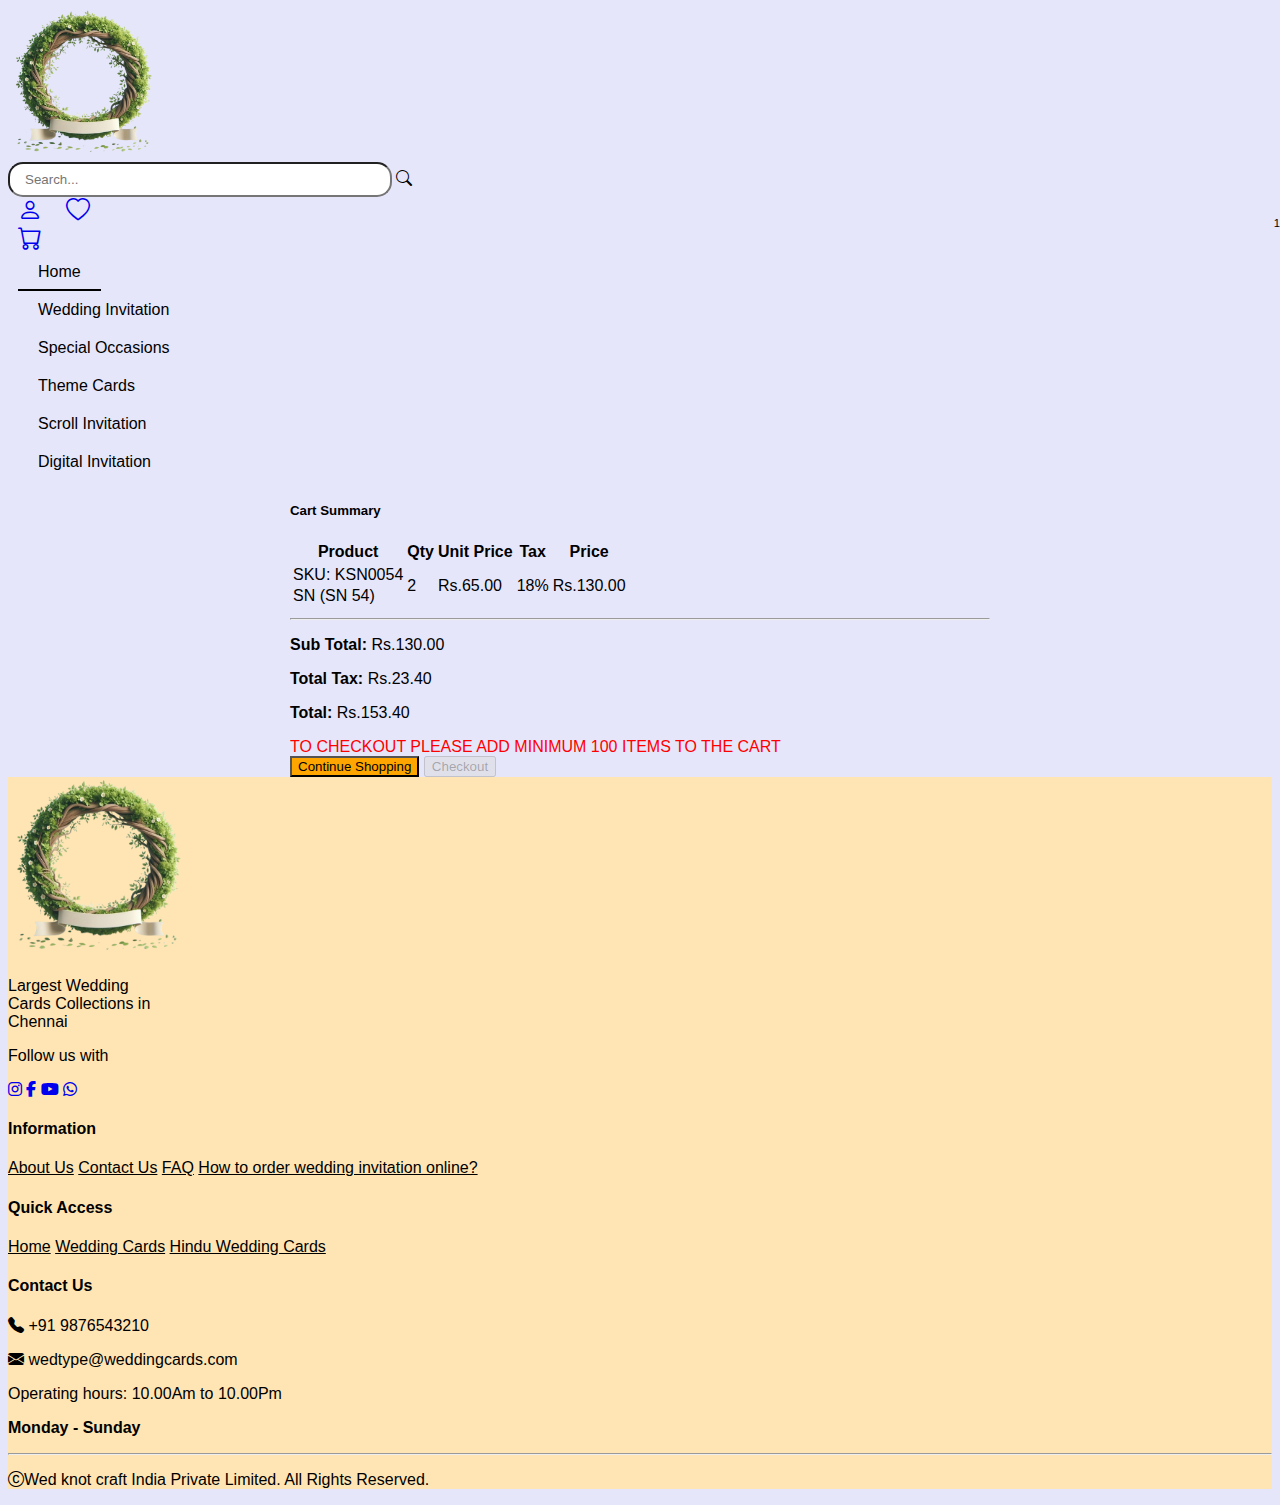
<file: cart.html>
<!DOCTYPE html>
<html lang="en">

<head>
    <meta charset="UTF-8">
    <title>Dropdown Menu</title>
    <!-- Bootstrap CSS -->
    <link href="https://cdn.jsdelivr.net/npm/bootstrap@5.0.2/dist/css/bootstrap.min.css" rel="stylesheet"
        integrity="sha384-EVSTQN3/azprG1Anm3QDgpJLIm9Nao0Yz1ztcQTwFspd3yD65VohhpuuCOmLASjC" crossorigin="anonymous">
    <!-- Bootstrap Icons CDN -->
    <link href="https://cdn.jsdelivr.net/npm/bootstrap-icons@1.10.5/font/bootstrap-icons.css" rel="stylesheet">
    <link rel="stylesheet" href="https://cdnjs.cloudflare.com/ajax/libs/font-awesome/6.5.0/css/all.min.css">
<!-- CSS -->
 <link rel="stylesheet" href="./asserts/css/header.css">
    <style>
      

        /* Modal Window*/
        .auth-tab {
            cursor: pointer;
            padding-bottom: 4px;
            transition: color 0.3s ease;
            position: relative;
        }

        .auth-tab:hover {
            color: white !important;
        }

        .active-tab {
            color: black;
            font-weight: 700;
        }

        .auth-form input {
            margin-bottom: 10px;
        }

        .auth-form {
            transition: all 0.3s ease-in-out;
        }

      
    </style>
</head>

<body>


    <!-- Top Navbar -->
    <div class="container-fluid py-3">
        <div class="row align-items-center">
            <div class="col-md-4 text-center text-md-start">
                <a class="navbar-brand" href="./index.html">
                    <img src="./asserts/images/download__23_-removebg-preview.png" alt="Logo">
                </a>
            </div>
            <div class="col-md-4 d-flex justify-content-center my-3 my-md-0">
                <div class="search-box w-100 px-2">
                    <div class="input-group">
                        <input type="text" class="form-control" placeholder="Search...">
                        <span class="input-group-text"><i class="bi bi-search"></i></span>
                    </div>
                </div>
            </div>
            <div class="col-md-4 d-flex justify-content-center justify-content-md-end nav-icons">
                <!-- Trigger Button -->
                <a href="./signup.html"><i class="bi bi-person text-dark"></i></a>
              <a href="./wishlist.html"><i class="bi bi-heart text-dark"></i></a> 
                <div class="cart-icon position-relative">
                   <a href="./cart.html"><i class="bi bi-cart text-dark"></i></a> 
                    <span class="badge bg-dark rounded-pill">1</span>
                </div>


            </div>
        </div>
    </div>



<!-- Menu Links -->
    <div class="container-fluid">
        <div class="row">
            <div class="col-12 d-flex flex-wrap justify-content-center py-3 menu-links">
                <div class="menu-item"><a href="./index.html" class="active">Home</a></div>
                <div class="menu-item"><a href="./weddingCards.html">Wedding Invitation</a></div>
                <div class="menu-item">
                    <a href="#">Special Occasions</a>
                    <div class="dropdown-menu">
                        <a href="#"><span>Birthday Invitations</span></a>
                        <a href="#"><span>Puberty Cards</span></a>
                        <a href="#"><span>LuxuryInvitations</span></a>
                        <a href="#"><span>Ear Boring Cards</span></a>
                        <a href="#"><span>Engagement Cards</span></a>
                        <a href="#"><span>House Warming</span></a>
                        <a href="#"><span>Anniversary Cards</span></a>
                    </div>
                </div>
                <div class="menu-item">
                    <a href="#">Theme Cards</a>
                    <div class="dropdown-menu">
                        <a href="#"><span>Beach Theme Cards</span></a>
                        <a href="#"><span>Bride Theme Cards</span></a>
                        <a href="#"><span>Box Cards</span></a>
                        <a href="#"><span>Single Sheet Cards</span></a>
                    </div>
                </div>
                <div class="menu-item">
                    <a href="#">Scroll Invitation</a>
                    <div class="dropdown-menu">
                        <a href="#"><span>Small Size Scroll</span></a>
                        <a href="#"><span>Box Scroll</span></a>
                        <a href="#"><span>Only Scroll</span></a>
                        <a href="#"><span>High End Scroll</span></a>
                    </div>
                </div>
                <div class="menu-item">
                    <a href="#">Digital Invitation</a>
                    <div class="dropdown-menu">
                        <a href="#"><span>Whatsapp Cards</span></a>
                        <a href="#"><span>Save the Date Cards</span></a>
                    </div>
                </div>
            </div>
        </div>
    </div>

    <!-- Cart -->

    <div id="checkoutDiv" class="border rounded shadow-sm p-4 my-4 bg-white" style="max-width: 700px; margin: auto;">
  <h5 class="fw-bold mb-4">Cart Summary</h5>

  <table class="table">
    <thead>
      <tr class="text-center">
        <th>Product</th>
        <th>Qty</th>
        <th>Unit Price</th>
        <th>Tax</th>
        <th>Price</th>
      </tr>
    </thead>
    <tbody>
      <tr class="align-middle text-center">
        <td class="text-start">
          <div class="bg-warning rounded p-2 fw-bold" style="line-height: 1.3;">
            SKU: KSN0054<br>SN (SN 54)
          </div>
        </td>
        <td>2</td>
        <td>Rs.65.00</td>
        <td>18%</td>
        <td>Rs.130.00</td>
      </tr>
    </tbody>
  </table>

  <hr>

  <div class="text-end">
    <p><strong>Sub Total:</strong> Rs.130.00</p>
    <p><strong>Total Tax:</strong> Rs.23.40</p>
    <p><strong>Total:</strong> Rs.153.40</p>
  </div>

  <div class="alert alert-danger text-center fw-bold text-uppercase mt-4" style="color: red; border: none; background: none;">
    TO CHECKOUT PLEASE ADD MINIMUM 100 ITEMS TO THE CART
  </div>

  <div class="d-flex justify-content-center gap-3 mt-3">
    <a href="weddingCards.html"><button class="btn fw-bold shadow-sm" style="background-color: orange; color: black;">Continue Shopping</button></a>
    <a href="./payment.html"><button class="btn btn-secondary fw-bold shadow-sm" disabled>Checkout</button></a>
  </div>
</div>


    <!-- Footer -->
    <footer class="text-dark pt-5 pb-3">
        <div class="container-fluid">
            <div class="row gy-4">

                <!-- Logo & Description -->
                <div class="col-md-3 text-center text-md-start">
                    <img src="./asserts/images/download__23_-removebg-preview.png" alt="Logo" class="img-fluid mb-2" style="max-height: 180px;">
                    <p class="fw-bold mt-2">Largest Wedding<br>Cards Collections in<br>Chennai</p>
                    <div class="mt-3">
                        <p class="fw-bold mb-1">Follow us with</p>
                        <div class="d-flex justify-content-center justify-content-md-start gap-3 social-icons">
                            <a href="#" class="text-dark fs-4"><i class="fab fa-instagram"></i></a>
                            <a href="#" class="text-dark fs-4"><i class="fab fa-facebook-f"></i></a>
                            <a href="#" class="text-dark fs-4"><i class="fab fa-youtube"></i></a>
                            <a href="#" class="text-dark fs-4"><i class="fab fa-whatsapp"></i></a>
                        </div>

                    </div>
                </div>

                <!-- Information Links -->
                <div class="col-md-3 text-center text-md-start info-links">
                    <h4 class="fw-bold mb-3">Information</h4>
                    <a href="./aboutus.html" class="footer-link d-block mb-2 text-decoration-none">About Us</a>
                    <a href="./contactus.html" class="footer-link d-block mb-2 text-decoration-none">Contact Us</a>
                    <a href="./FAQ.html" class="footer-link d-block mb-2 text-decoration-none">FAQ</a>
                    <a href="./HowToOrder.html" class="footer-link d-block text-decoration-none">How to order wedding invitation
                        online?</a>
                </div>

                <!-- Quick Access -->
                <div class="col-md-3 text-center text-md-start quick-access">
                    <h4 class="fw-bold mb-3">Quick Access</h4>
                  <a href="./index.html" class="footer-link d-block mb-2 text-decoration-none">Home</a>
                    <a href="./weddingCards.html" class="footer-link d-block mb-2 text-decoration-none">Wedding Cards</a>
                    <a href="./hindhucards.html" class="footer-link d-block text-decoration-none">Hindu Wedding Cards</a>
             
                </div>

                <!-- Contact -->
                <div class="col-md-3 text-center text-md-start">
                    <h4 class="fw-bold mb-3">Contact Us</h4>
                    <p class="mb-2"><i class="bi bi-telephone-fill me-2"></i> +91 9876543210</p>
                    <p class="mb-2"><i class="bi bi-envelope-fill me-2"></i> wedtype@weddingcards.com</p>
                    <p class="mb-2">Operating hours: 10.00Am to 10.00Pm</p>
                    <p><strong>Monday - Sunday</strong></p>
                </div>
            </div>

            <!-- Footer Bottom -->
            <hr class="mt-4">
            <div class="text-center small">
                <p class="mb-0"><i class="bi bi-c-circle me-1"></i>Wed knot craft India Private Limited. All Rights
                    Reserved.</p>
            </div>
        </div>
    </footer>
<!-- Bootstrap JS for Modal -->
    <script src="https://cdn.jsdelivr.net/npm/bootstrap@5.0.2/dist/js/bootstrap.bundle.min.js"
        integrity="sha384-Fk1ijxFhTnNs9nA+T7zO+mPL7vF0mJQY7u5iKD7DBh+I3WlG2xLq+ElCmW0lU+gk"
        crossorigin="anonymous"></script>

    <script src="./asserts/js/dropdown.js"></script>

</body>

</html>
</file>
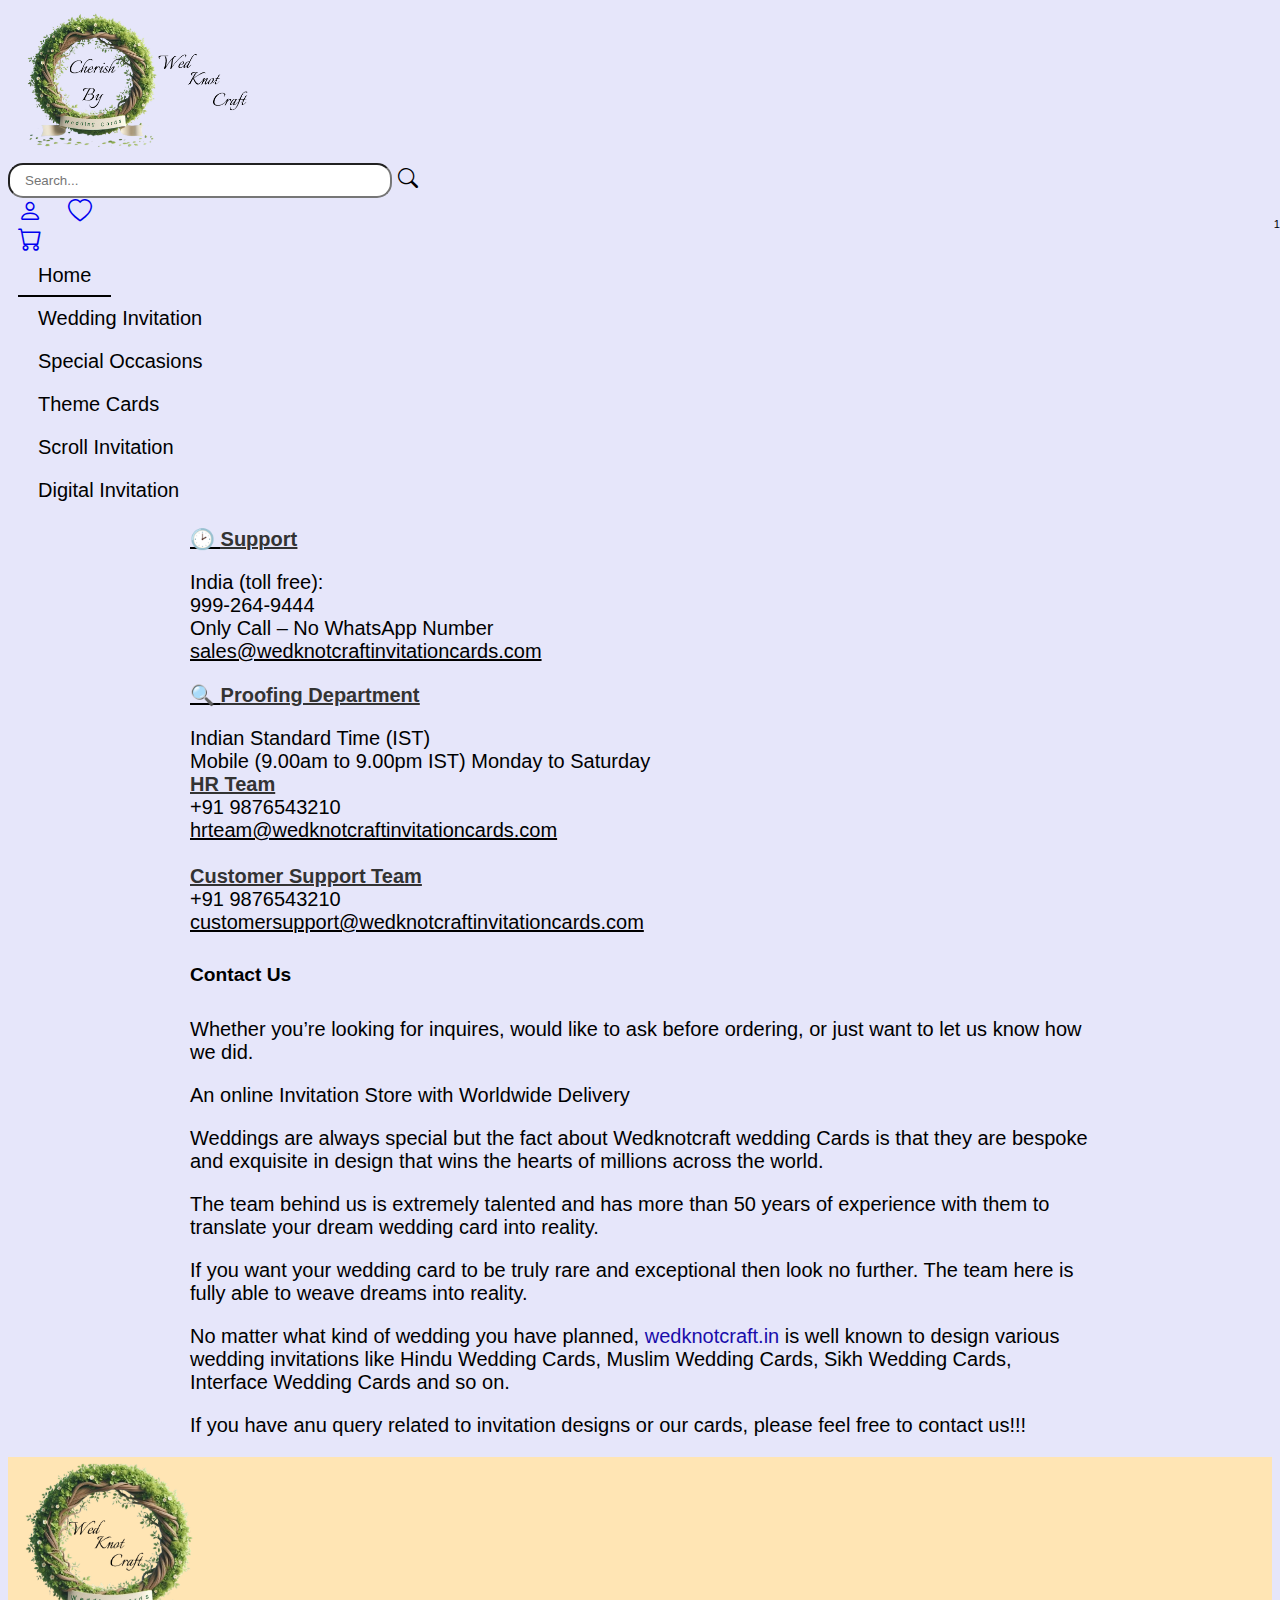
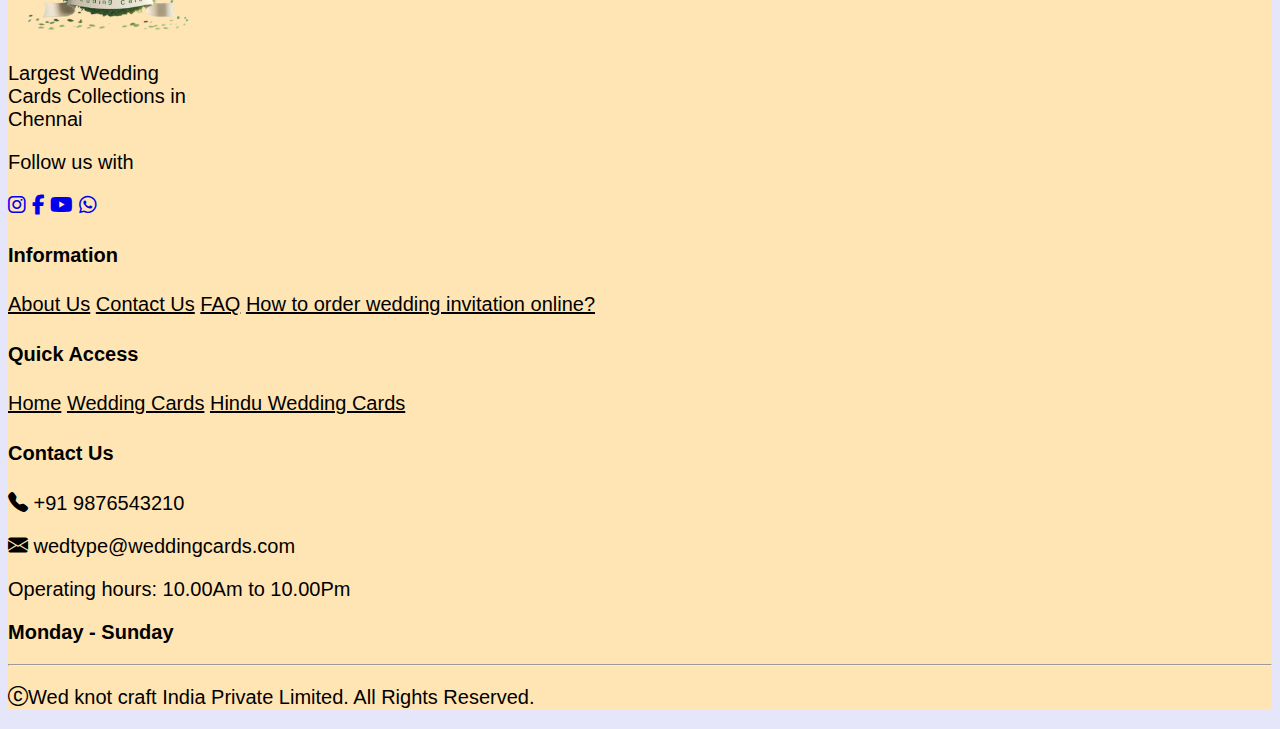
<file: contactus.html>
<!DOCTYPE html>
<html lang="en">

<head>
    <meta charset="UTF-8">
    <title>Dropdown Menu</title>
    <!-- Bootstrap CSS -->
    <link href="https://cdn.jsdelivr.net/npm/bootstrap@5.0.2/dist/css/bootstrap.min.css" rel="stylesheet"
        integrity="sha384-EVSTQN3/azprG1Anm3QDgpJLIm9Nao0Yz1ztcQTwFspd3yD65VohhpuuCOmLASjC" crossorigin="anonymous">
    <!-- Bootstrap Icons CDN -->
    <link href="https://cdn.jsdelivr.net/npm/bootstrap-icons@1.10.5/font/bootstrap-icons.css" rel="stylesheet">
    <link rel="stylesheet" href="https://cdnjs.cloudflare.com/ajax/libs/font-awesome/6.5.0/css/all.min.css">
<!-- CSS -->
 <link rel="stylesheet" href="./asserts/css/header.css">
    <style>
      
body{
    font-size: 20px;
}
      .section-title {
      font-weight: bold;
      font-size: 1.2rem;
      margin-top: 30px;
    }
    .contact-link {
      color: #333;
      text-decoration: underline;
      font-weight: 600;
    }
    .highlight-link {
      color: #1a0dab;
      text-decoration: none;
      font-weight: 500;
    }
    .support-section {
      max-width: 900px;
      margin: auto;
    }
    .email-link {
      color: #000;
    }
    .subheading {
      font-weight: bold;
      text-decoration: underline;
      margin-top: 15px;
    }
      
    </style>
</head>

<body>


    <!-- Top Navbar -->
    <div class="container-fluid py-3">
        <div class="row align-items-center">
            <div class="col-md-4 text-center text-md-start">
                <a class="navbar-brand" href="./index.html">
                    <img src="./asserts/images/logo1.png" alt="Logo">
                </a>
            </div>
            <div class="col-md-4 d-flex justify-content-center my-3 my-md-0">
                <div class="search-box w-100 px-2">
                    <div class="input-group">
                        <input type="text" class="form-control" placeholder="Search...">
                        <span class="input-group-text"><i class="bi bi-search"></i></span>
                    </div>
                </div>
            </div>
            <div class="col-md-4 d-flex justify-content-center justify-content-md-end nav-icons">
                <!-- Trigger Button -->
                <a href="./signup.html"><i class="bi bi-person text-dark"></i></a>
              <a href="./wishlist.html"><i class="bi bi-heart text-dark"></i></a> 
                <div class="cart-icon position-relative">
                   <a href="./cart.html"><i class="bi bi-cart text-dark"></i></a> 
                    <span class="badge bg-dark rounded-pill">1</span>
                </div>


            </div>
        </div>
    </div>



<!-- Menu Links -->
    <div class="container-fluid">
        <div class="row">
            <div class="col-12 d-flex flex-wrap justify-content-center py-3 menu-links">
                <div class="menu-item"><a href="./index.html" class="active">Home</a></div>
                <div class="menu-item"><a href="./weddingCards.html">Wedding Invitation</a></div>
                <div class="menu-item">
                    <a href="#">Special Occasions</a>
                    <div class="dropdown-menu">
                        <a href="#"><span>Birthday Invitations</span></a>
                        <a href="#"><span>Puberty Cards</span></a>
                        <a href="#"><span>LuxuryInvitations</span></a>
                        <a href="#"><span>Ear Boring Cards</span></a>
                        <a href="#"><span>Engagement Cards</span></a>
                        <a href="#"><span>House Warming</span></a>
                        <a href="#"><span>Anniversary Cards</span></a>
                    </div>
                </div>
                <div class="menu-item">
                    <a href="#">Theme Cards</a>
                    <div class="dropdown-menu">
                        <a href="#"><span>Beach Theme Cards</span></a>
                        <a href="#"><span>Bride Theme Cards</span></a>
                        <a href="#"><span>Box Cards</span></a>
                        <a href="#"><span>Single Sheet Cards</span></a>
                    </div>
                </div>
                <div class="menu-item">
                    <a href="#">Scroll Invitation</a>
                    <div class="dropdown-menu">
                        <a href="#"><span>Small Size Scroll</span></a>
                        <a href="#"><span>Box Scroll</span></a>
                        <a href="#"><span>Only Scroll</span></a>
                        <a href="#"><span>High End Scroll</span></a>
                    </div>
                </div>
                <div class="menu-item">
                    <a href="#">Digital Invitation</a>
                    <div class="dropdown-menu">
                        <a href="#"><span>Whatsapp Cards</span></a>
                        <a href="#"><span>Save the Date Cards</span></a>
                    </div>
                </div>
            </div>
        </div>
    </div>

    <!-- Contact -->
     
<div class="support-section">

  <!-- Support Section -->
  <p class="subheading">🕑 <span class="contact-link">Support</span></p>
  <p>
    India (toll free):<br>
    999-264-9444<br>
    Only Call – No WhatsApp Number<br>
    <a href="mailto:sales@wedknotcraftinvitationcards.com" class="email-link">sales@wedknotcraftinvitationcards.com</a>
  </p>

  <!-- Proofing Department Section -->
  <p class="subheading">🔍 <span class="contact-link">Proofing Department</span></p>
  <p>
    Indian Standard Time (IST)<br>
    Mobile (9.00am to 9.00pm IST) Monday to Saturday<br>

    <span class="contact-link">HR Team</span><br>
    +91 9876543210<br>
    <a href="mailto:hrteam@wedknotcraftinvitationcards.com" class="email-link">hrteam@wedknotcraftinvitationcards.com</a><br><br>

    <span class="contact-link">Customer Support Team</span><br>
    +91 9876543210<br>
    <a href="mailto:customersupport@wedknotcraftinvitationcards.com" class="email-link">customersupport@wedknotcraftinvitationcards.com</a>
  </p>

  <!-- Contact Us Title -->
  <h5 class="section-title">Contact Us</h5>
  <p>
    Whether you’re looking for inquires, would like to ask before ordering, or just want to let us know how we did.
  </p>

  <!-- Paragraph with Bold Subheading -->
  <p class="fw-bold text-center">An online Invitation Store with Worldwide Delivery</p>

  <p>
    Weddings are always special but the fact about Wedknotcraft wedding Cards is that they are bespoke and exquisite in design that wins the hearts of millions across the world.
  </p>

  <p>
    The team behind us is extremely talented and has more than 50 years of experience with them to translate your dream wedding card into reality.
  </p>

  <p>
    If you want your wedding card to be truly rare and exceptional then look no further. The team here is fully able to weave dreams into reality.
  </p>

  <p>
    No matter what kind of wedding you have planned, 
    <a href="https://wedknotcraft.in" class="highlight-link" target="_blank">wedknotcraft.in</a> 
    is well known to design various wedding invitations like Hindu Wedding Cards, Muslim Wedding Cards, Sikh Wedding Cards, Interface Wedding Cards and so on.
  </p>
  <p class="my-5">If you have anu query related to invitation designs or our cards, please feel free to contact us!!!</p>
</div>

    <!-- Footer -->
    <footer class="text-dark pt-5 pb-3 mt-5">
        <div class="container-fluid">
            <div class="row gy-4">

                <!-- Logo & Description -->
                <div class="col-md-3 text-center text-md-start">
                    <img src="./asserts/images/logo2.png" alt="Logo" class="img-fluid mb-2" style="max-height: 180px;">
                    <p class="fw-bold mt-2">Largest Wedding<br>Cards Collections in<br>Chennai</p>
                    <div class="mt-3">
                        <p class="fw-bold mb-1">Follow us with</p>
                        <div class="d-flex justify-content-center justify-content-md-start gap-3 social-icons">
                            <a href="#" class="text-dark fs-4"><i class="fab fa-instagram"></i></a>
                            <a href="#" class="text-dark fs-4"><i class="fab fa-facebook-f"></i></a>
                            <a href="#" class="text-dark fs-4"><i class="fab fa-youtube"></i></a>
                            <a href="#" class="text-dark fs-4"><i class="fab fa-whatsapp"></i></a>
                        </div>

                    </div>
                </div>

                <!-- Information Links -->
                <div class="col-md-3 text-center text-md-start info-links">
                    <h4 class="fw-bold mb-3">Information</h4>
                    <a href="./aboutus.html" class="footer-link d-block mb-2 text-decoration-none">About Us</a>
                    <a href="./contactus.html" class="footer-link d-block mb-2 text-decoration-none">Contact Us</a>
                    <a href="./FAQ.html" class="footer-link d-block mb-2 text-decoration-none">FAQ</a>
                    <a href="./HowToOrder.html" class="footer-link d-block text-decoration-none">How to order wedding invitation
                        online?</a>
                </div>

                <!-- Quick Access -->
                <div class="col-md-3 text-center text-md-start quick-access">
                    <h4 class="fw-bold mb-3">Quick Access</h4>
                  <a href="./index.html" class="footer-link d-block mb-2 text-decoration-none">Home</a>
                    <a href="./weddingCards.html" class="footer-link d-block mb-2 text-decoration-none">Wedding Cards</a>
                    <a href="./hindhucards.html" class="footer-link d-block text-decoration-none">Hindu Wedding Cards</a>
             
                </div>

                <!-- Contact -->
                <div class="col-md-3 text-center text-md-start">
                    <h4 class="fw-bold mb-3">Contact Us</h4>
                    <p class="mb-2"><i class="bi bi-telephone-fill me-2"></i> +91 9876543210</p>
                    <p class="mb-2"><i class="bi bi-envelope-fill me-2"></i> wedtype@weddingcards.com</p>
                    <p class="mb-2">Operating hours: 10.00Am to 10.00Pm</p>
                    <p><strong>Monday - Sunday</strong></p>
                </div>
            </div>

            <!-- Footer Bottom -->
            <hr class="mt-4">
            <div class="text-center small">
                <p class="mb-0"><i class="bi bi-c-circle me-1"></i>Wed knot craft India Private Limited. All Rights
                    Reserved.</p>
            </div>
        </div>
    </footer>
<!-- Bootstrap JS for Modal -->
    <script src="https://cdn.jsdelivr.net/npm/bootstrap@5.0.2/dist/js/bootstrap.bundle.min.js"
        integrity="sha384-Fk1ijxFhTnNs9nA+T7zO+mPL7vF0mJQY7u5iKD7DBh+I3WlG2xLq+ElCmW0lU+gk"
        crossorigin="anonymous"></script>

    <script src="./asserts/js/dropdown.js"></script>

</body>

</html>
</file>
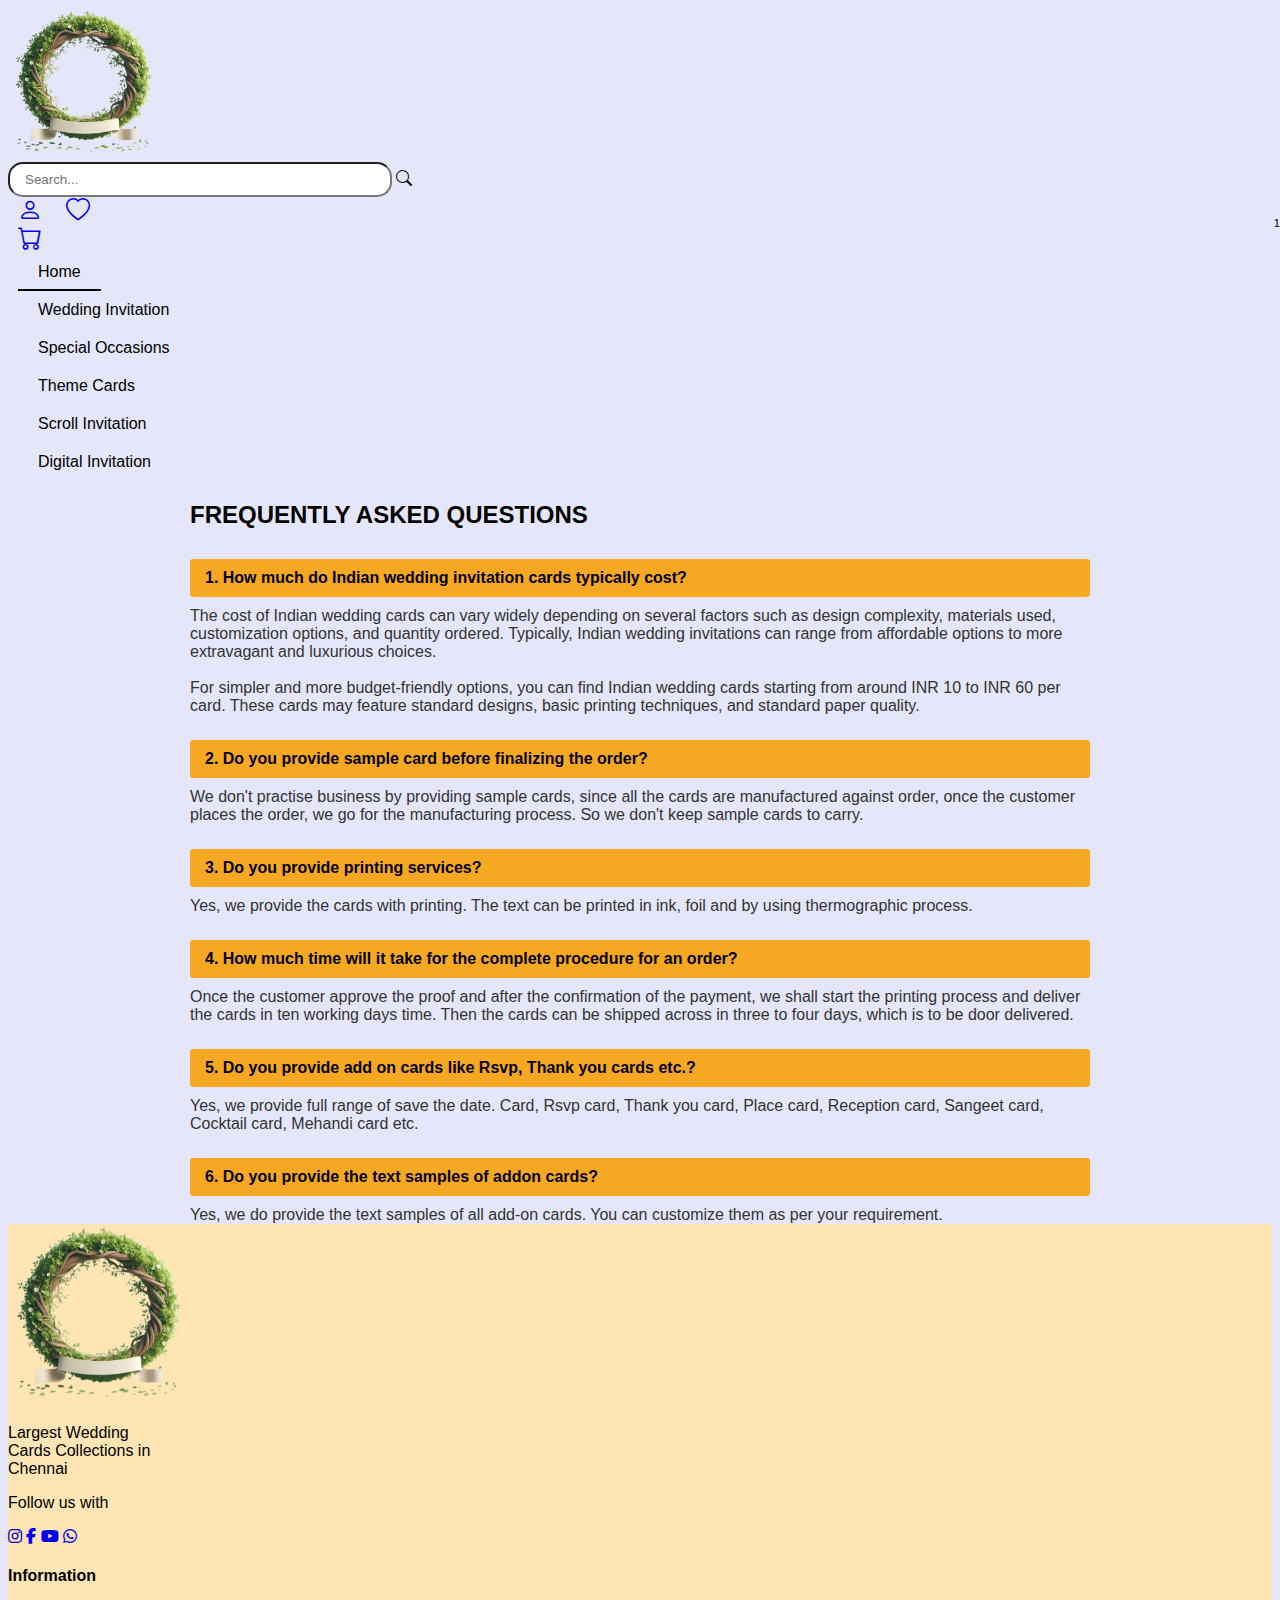
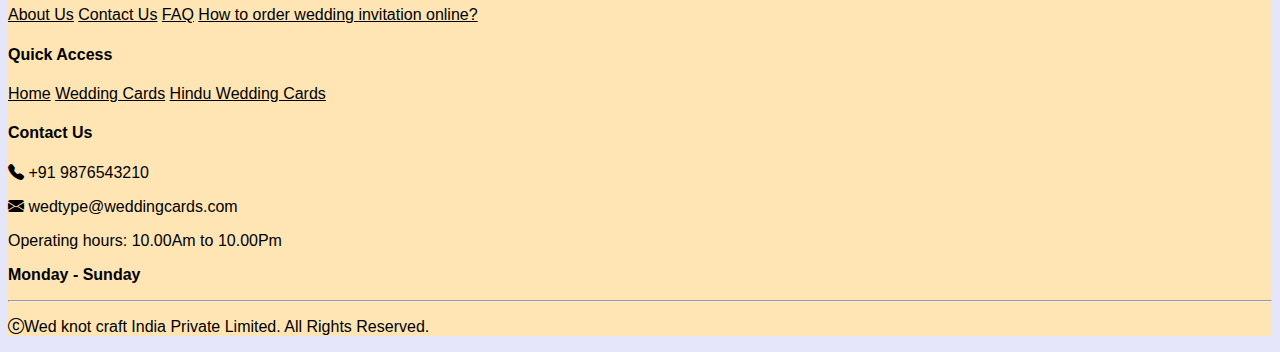
<file: FAQ.html>
<!DOCTYPE html>
<html lang="en">

<head>
    <meta charset="UTF-8">
    <title>Dropdown Menu</title>
    <!-- Bootstrap CSS -->
    <link href="https://cdn.jsdelivr.net/npm/bootstrap@5.0.2/dist/css/bootstrap.min.css" rel="stylesheet"
        integrity="sha384-EVSTQN3/azprG1Anm3QDgpJLIm9Nao0Yz1ztcQTwFspd3yD65VohhpuuCOmLASjC" crossorigin="anonymous">
    <!-- Bootstrap Icons CDN -->
    <link href="https://cdn.jsdelivr.net/npm/bootstrap-icons@1.10.5/font/bootstrap-icons.css" rel="stylesheet">
    <link rel="stylesheet" href="https://cdnjs.cloudflare.com/ajax/libs/font-awesome/6.5.0/css/all.min.css">
<!-- CSS -->
 <link rel="stylesheet" href="./asserts/css/header.css">
    <style>
      
 .faq-container {
      max-width: 900px;
      margin: auto;
    }
    .faq-title {
      font-weight: 700;
      font-size: 1.5rem;
      margin-bottom: 30px;
    }
    .faq-question {
      background-color: #f7a823;
      color: black;
      padding: 10px 15px;
      font-weight: bold;
      border-radius: 3px;
      margin-top: 25px;
      margin-bottom: 10px;
    }
    .faq-answer {
      font-size: 1rem;
      color: #333;
    }
      
    </style>
</head>

<body>


    <!-- Top Navbar -->
    <div class="container-fluid py-3">
        <div class="row align-items-center">
            <div class="col-md-4 text-center text-md-start">
                <a class="navbar-brand" href="./index.html">
                    <img src="./asserts/images/download__23_-removebg-preview.png" alt="Logo">
                </a>
            </div>
            <div class="col-md-4 d-flex justify-content-center my-3 my-md-0">
                <div class="search-box w-100 px-2">
                    <div class="input-group">
                        <input type="text" class="form-control" placeholder="Search...">
                        <span class="input-group-text"><i class="bi bi-search"></i></span>
                    </div>
                </div>
            </div>
            <div class="col-md-4 d-flex justify-content-center justify-content-md-end nav-icons">
                <!-- Trigger Button -->
                <a href="./signup.html"><i class="bi bi-person text-dark"></i></a>
              <a href="./wishlist.html"><i class="bi bi-heart text-dark"></i></a> 
                <div class="cart-icon position-relative">
                   <a href="./cart.html"><i class="bi bi-cart text-dark"></i></a> 
                    <span class="badge bg-dark rounded-pill">1</span>
                </div>


            </div>
        </div>
    </div>



<!-- Menu Links -->
    <div class="container-fluid">
        <div class="row">
            <div class="col-12 d-flex flex-wrap justify-content-center py-3 menu-links">
                <div class="menu-item"><a href="./index.html" class="active">Home</a></div>
                <div class="menu-item"><a href="./weddingCards.html">Wedding Invitation</a></div>
                <div class="menu-item">
                    <a href="#">Special Occasions</a>
                    <div class="dropdown-menu">
                        <a href="#"><span>Birthday Invitations</span></a>
                        <a href="#"><span>Puberty Cards</span></a>
                        <a href="#"><span>LuxuryInvitations</span></a>
                        <a href="#"><span>Ear Boring Cards</span></a>
                        <a href="#"><span>Engagement Cards</span></a>
                        <a href="#"><span>House Warming</span></a>
                        <a href="#"><span>Anniversary Cards</span></a>
                    </div>
                </div>
                <div class="menu-item">
                    <a href="#">Theme Cards</a>
                    <div class="dropdown-menu">
                        <a href="#"><span>Beach Theme Cards</span></a>
                        <a href="#"><span>Bride Theme Cards</span></a>
                        <a href="#"><span>Box Cards</span></a>
                        <a href="#"><span>Single Sheet Cards</span></a>
                    </div>
                </div>
                <div class="menu-item">
                    <a href="#">Scroll Invitation</a>
                    <div class="dropdown-menu">
                        <a href="#"><span>Small Size Scroll</span></a>
                        <a href="#"><span>Box Scroll</span></a>
                        <a href="#"><span>Only Scroll</span></a>
                        <a href="#"><span>High End Scroll</span></a>
                    </div>
                </div>
                <div class="menu-item">
                    <a href="#">Digital Invitation</a>
                    <div class="dropdown-menu">
                        <a href="#"><span>Whatsapp Cards</span></a>
                        <a href="#"><span>Save the Date Cards</span></a>
                    </div>
                </div>
            </div>
        </div>
    </div>

    <!-- FAQ -->
     <div class="faq-container my-5 py-5">
  <h2 class="faq-title">FREQUENTLY ASKED QUESTIONS</h2>

  <div class="faq-item">
    <div class="faq-question text-center">
      1. How much do Indian wedding invitation cards typically cost?
    </div>
    <div class="faq-answer">
      The cost of Indian wedding cards can vary widely depending on several factors such as design complexity, materials used, customization options, and quantity ordered. Typically, Indian wedding invitations can range from affordable options to more extravagant and luxurious choices.
      <br><br>
      For simpler and more budget-friendly options, you can find Indian wedding cards starting from around INR 10 to INR 60 per card. These cards may feature standard designs, basic printing techniques, and standard paper quality.
    </div>
  </div>

  <div class="faq-item">
    <div class="faq-question text-center">
      2. Do you provide sample card before finalizing the order?
    </div>
    <div class="faq-answer">
      We don't practise business by providing sample cards, since all the cards are manufactured against order, once the customer places the order, we go for the manufacturing process. So we don't keep sample cards to carry.
    </div>
  </div>

  <div class="faq-item">
    <div class="faq-question text-center">
      3. Do you provide printing services?
    </div>
    <div class="faq-answer">
      Yes, we provide the cards with printing. The text can be printed in ink, foil and by using thermographic process.
    </div>
  </div>

  <div class="faq-item text-center">
    <div class="faq-question">
      4. How much time will it take for the complete procedure for an order?
    </div>
    <div class="faq-answer">
      Once the customer approve the proof and after the confirmation of the payment, we shall start the printing process and deliver the cards in ten working days time. Then the cards can be shipped across in three to four days, which is to be door delivered.
    </div>
  </div>

  <div class="faq-item text-center">
    <div class="faq-question">
      5. Do you provide add on cards like Rsvp, Thank you cards etc.?
    </div>
    <div class="faq-answer">
      Yes, we provide full range of save the date. Card, Rsvp card, Thank you card, Place card, Reception card, Sangeet card, Cocktail card, Mehandi card etc.
    </div>
  </div>

  <div class="faq-item">
    <div class="faq-question text-center">
      6. Do you provide the text samples of addon cards?
    </div>
    <div class="faq-answer">
      Yes, we do provide the text samples of all add-on cards. You can customize them as per your requirement.
    </div>
  </div>
</div>

    <!-- Footer -->
    <footer class="text-dark pt-5 pb-3">
        <div class="container-fluid">
            <div class="row gy-4">

                <!-- Logo & Description -->
                <div class="col-md-3 text-center text-md-start">
                    <img src="./asserts/images/download__23_-removebg-preview.png" alt="Logo" class="img-fluid mb-2" style="max-height: 180px;">
                    <p class="fw-bold mt-2">Largest Wedding<br>Cards Collections in<br>Chennai</p>
                    <div class="mt-3">
                        <p class="fw-bold mb-1">Follow us with</p>
                        <div class="d-flex justify-content-center justify-content-md-start gap-3 social-icons">
                            <a href="#" class="text-dark fs-4"><i class="fab fa-instagram"></i></a>
                            <a href="#" class="text-dark fs-4"><i class="fab fa-facebook-f"></i></a>
                            <a href="#" class="text-dark fs-4"><i class="fab fa-youtube"></i></a>
                            <a href="#" class="text-dark fs-4"><i class="fab fa-whatsapp"></i></a>
                        </div>

                    </div>
                </div>

                <!-- Information Links -->
                <div class="col-md-3 text-center text-md-start info-links">
                    <h4 class="fw-bold mb-3">Information</h4>
                    <a href="./aboutus.html" class="footer-link d-block mb-2 text-decoration-none">About Us</a>
                    <a href="./contactus.html" class="footer-link d-block mb-2 text-decoration-none">Contact Us</a>
                    <a href="./FAQ.html" class="footer-link d-block mb-2 text-decoration-none">FAQ</a>
                    <a href="./HowToOrder.html" class="footer-link d-block text-decoration-none">How to order wedding invitation
                        online?</a>
                </div>

                <!-- Quick Access -->
                <div class="col-md-3 text-center text-md-start quick-access">
                    <h4 class="fw-bold mb-3">Quick Access</h4>
                  <a href="./index.html" class="footer-link d-block mb-2 text-decoration-none">Home</a>
                    <a href="./weddingCards.html" class="footer-link d-block mb-2 text-decoration-none">Wedding Cards</a>
                    <a href="./hindhucards.html" class="footer-link d-block text-decoration-none">Hindu Wedding Cards</a>
             
                </div>

                <!-- Contact -->
                <div class="col-md-3 text-center text-md-start">
                    <h4 class="fw-bold mb-3">Contact Us</h4>
                    <p class="mb-2"><i class="bi bi-telephone-fill me-2"></i> +91 9876543210</p>
                    <p class="mb-2"><i class="bi bi-envelope-fill me-2"></i> wedtype@weddingcards.com</p>
                    <p class="mb-2">Operating hours: 10.00Am to 10.00Pm</p>
                    <p><strong>Monday - Sunday</strong></p>
                </div>
            </div>

            <!-- Footer Bottom -->
            <hr class="mt-4">
            <div class="text-center small">
                <p class="mb-0"><i class="bi bi-c-circle me-1"></i>Wed knot craft India Private Limited. All Rights
                    Reserved.</p>
            </div>
        </div>
    </footer>
<!-- Bootstrap JS for Modal -->
    <script src="https://cdn.jsdelivr.net/npm/bootstrap@5.0.2/dist/js/bootstrap.bundle.min.js"
        integrity="sha384-Fk1ijxFhTnNs9nA+T7zO+mPL7vF0mJQY7u5iKD7DBh+I3WlG2xLq+ElCmW0lU+gk"
        crossorigin="anonymous"></script>

    <script src="./asserts/js/dropdown.js"></script>

</body>

</html>
</file>
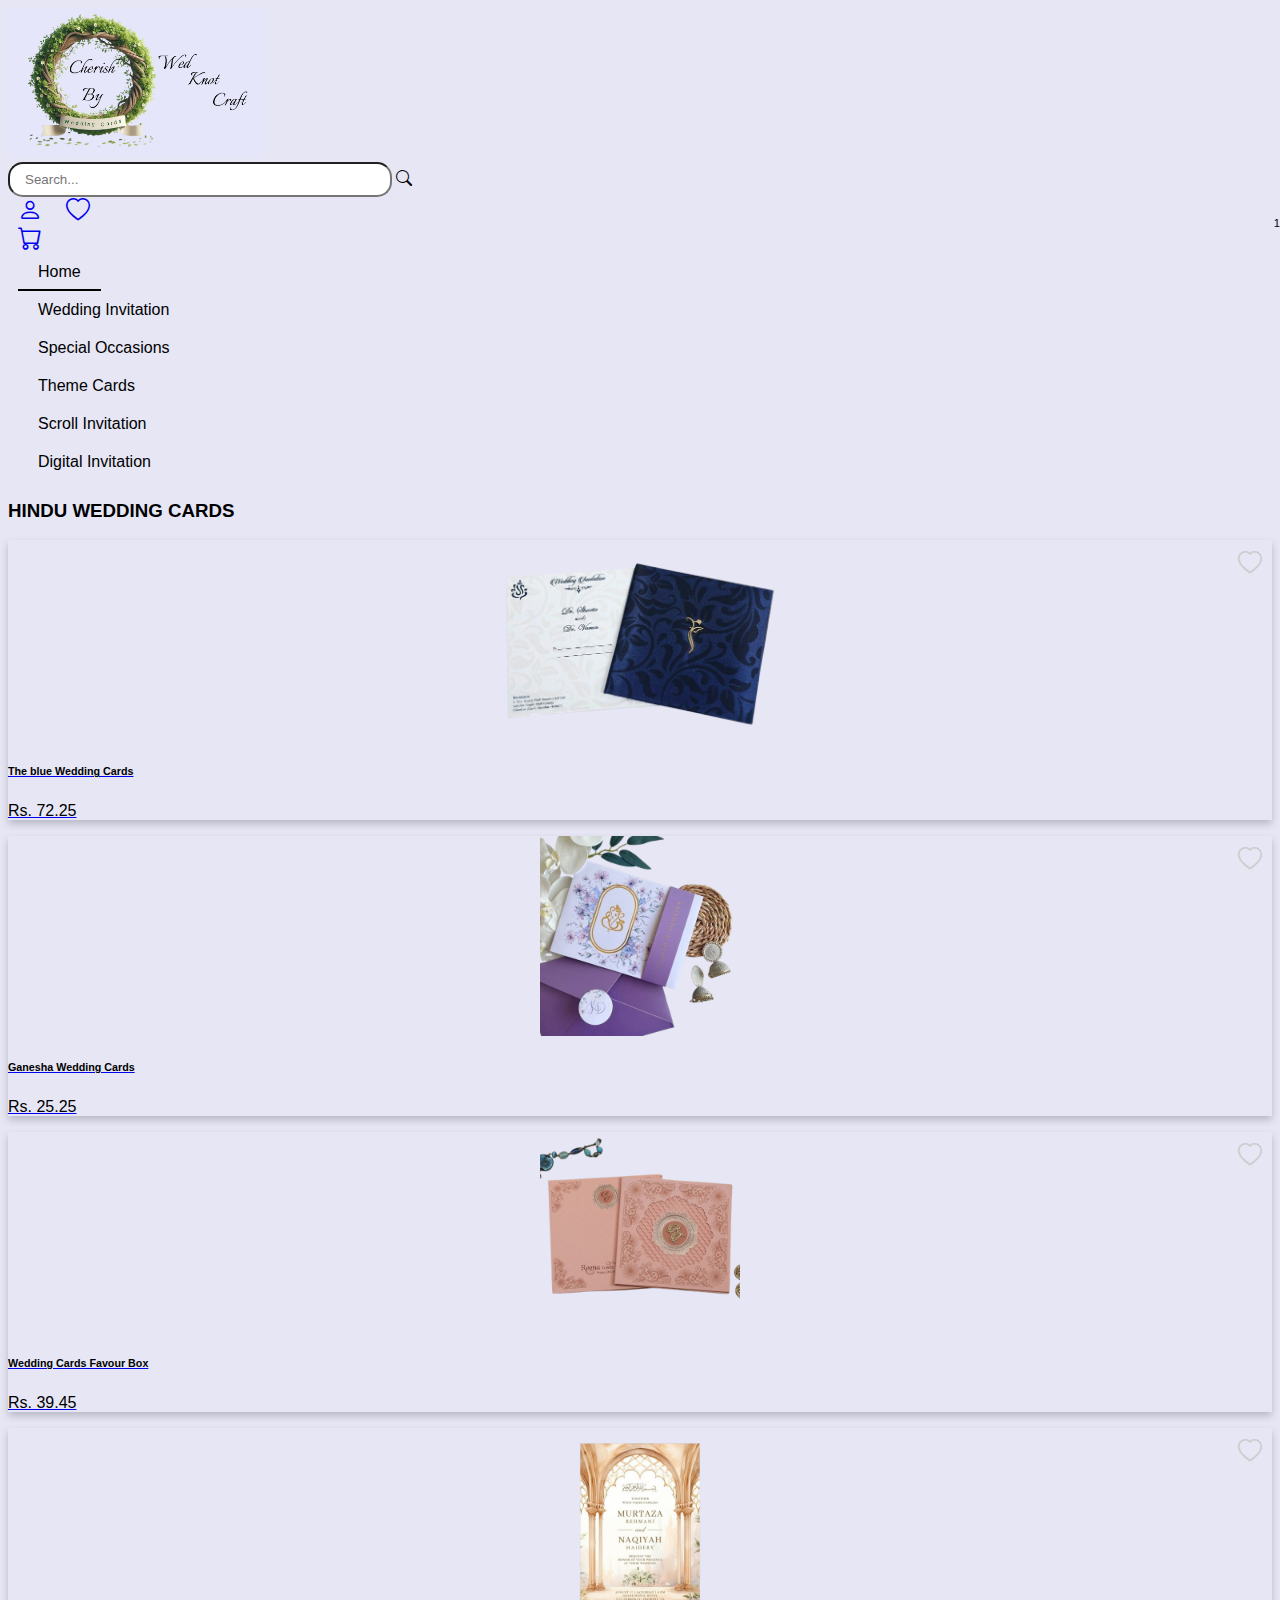
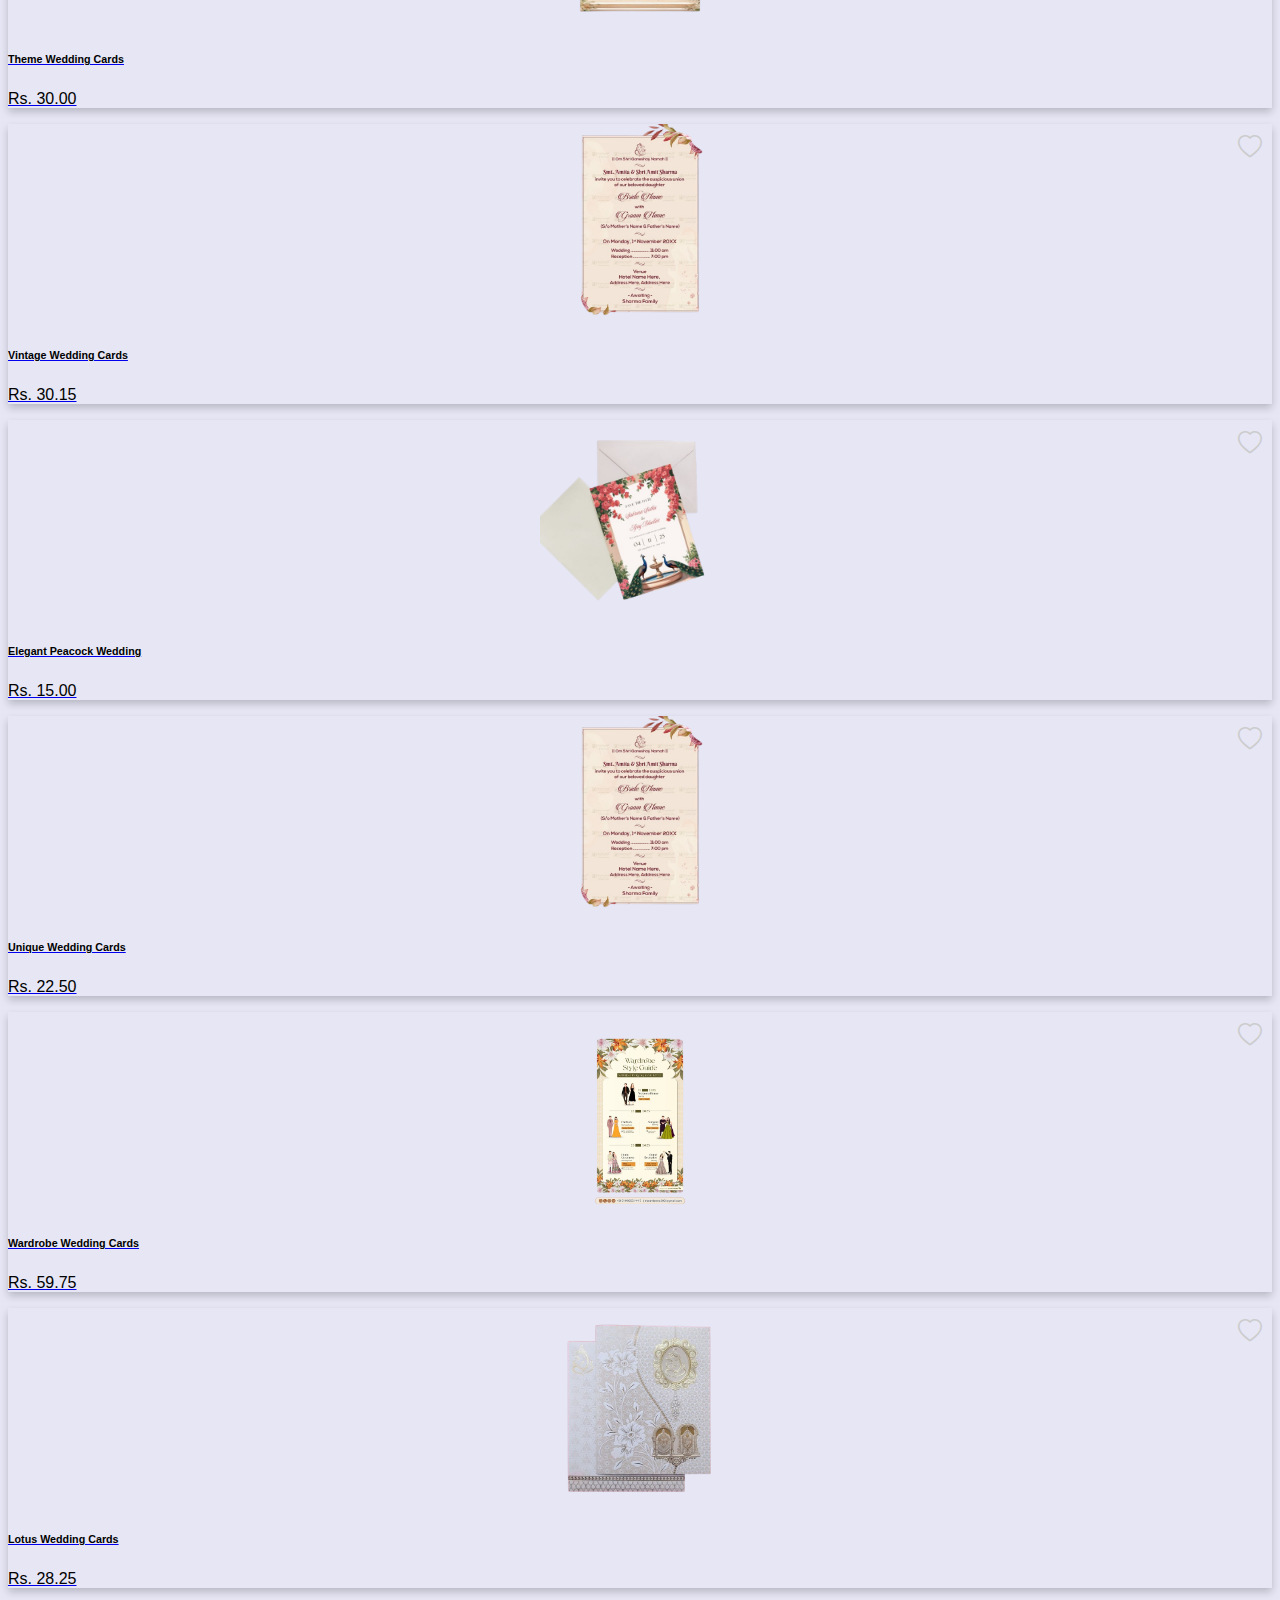
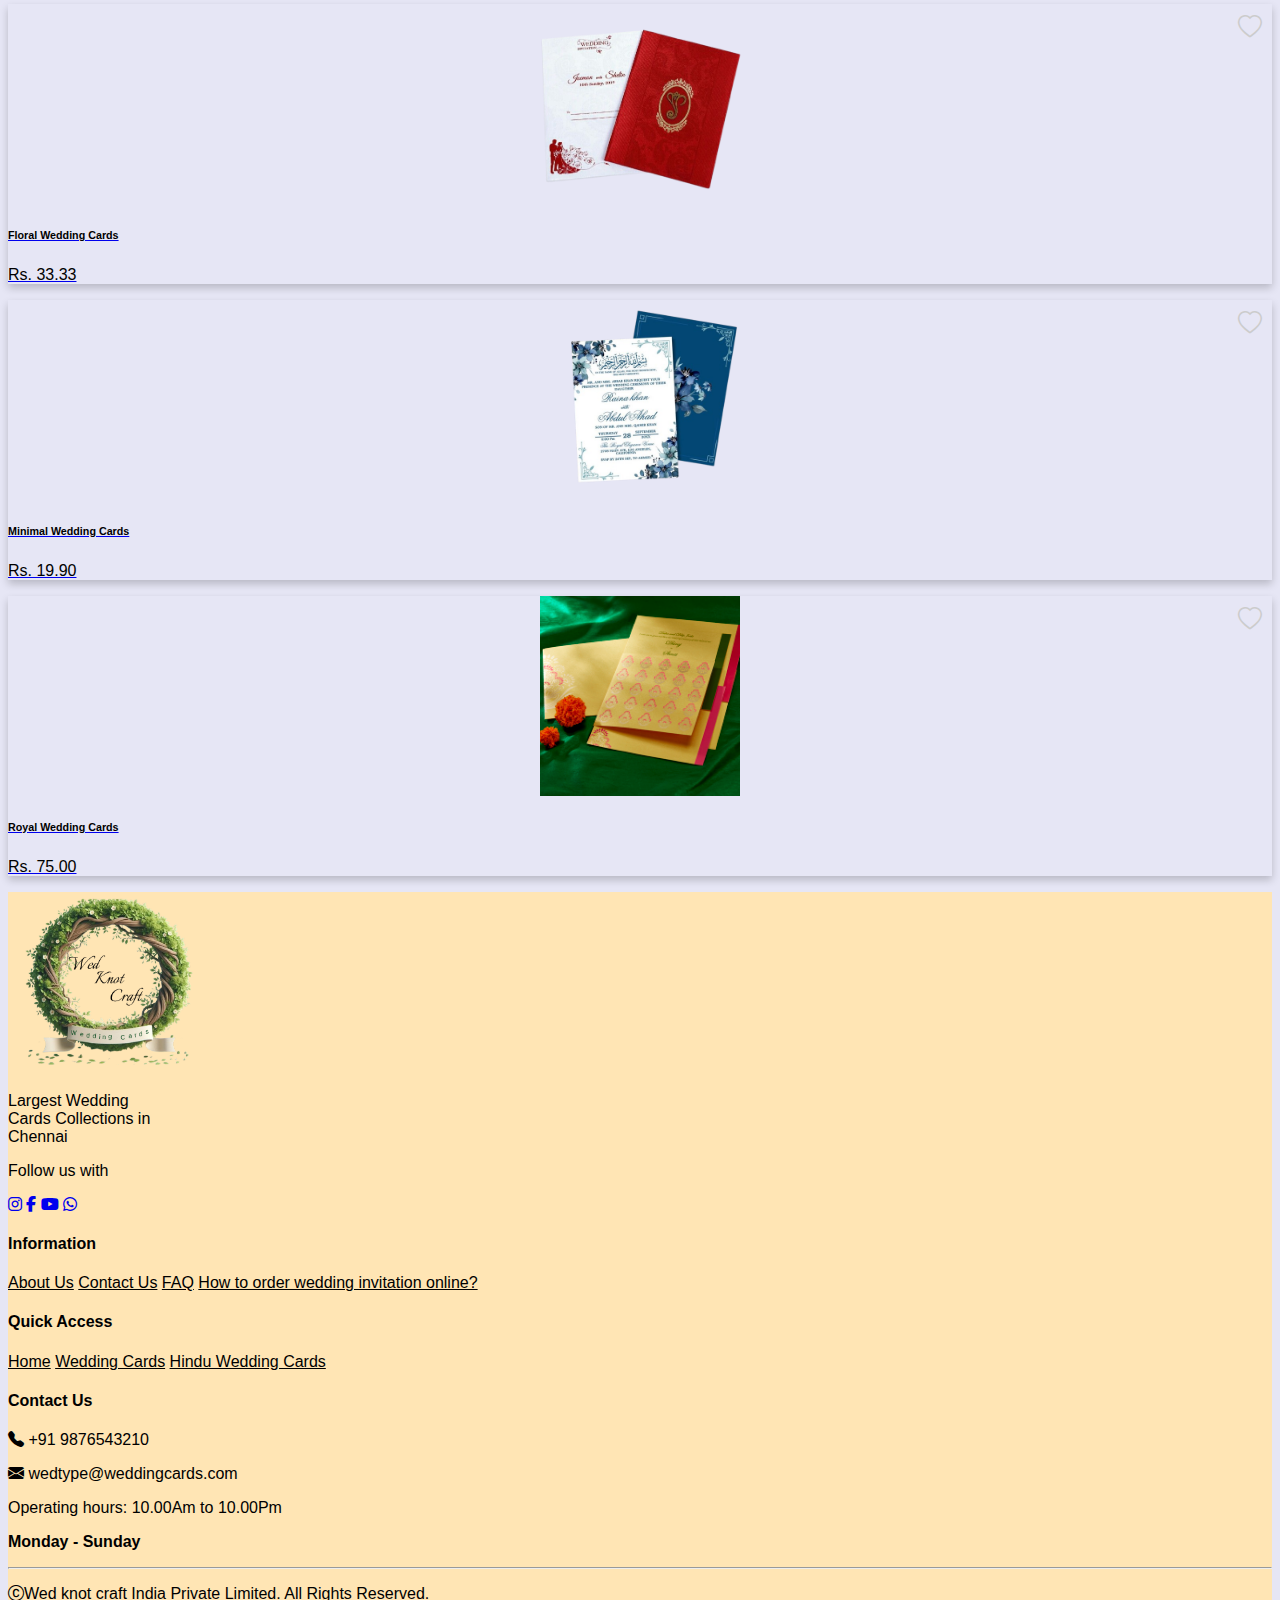
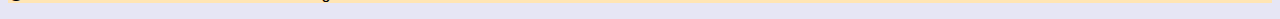
<file: hindhucards.html>
<!DOCTYPE html>
<html lang="en">

<head>
    <meta charset="UTF-8">
    <title>Dropdown Menu</title>
    <!-- Bootstrap CSS -->
    <link href="https://cdn.jsdelivr.net/npm/bootstrap@5.0.2/dist/css/bootstrap.min.css" rel="stylesheet"
        integrity="sha384-EVSTQN3/azprG1Anm3QDgpJLIm9Nao0Yz1ztcQTwFspd3yD65VohhpuuCOmLASjC" crossorigin="anonymous">
    <!-- Bootstrap Icons CDN -->
    <link href="https://cdn.jsdelivr.net/npm/bootstrap-icons@1.10.5/font/bootstrap-icons.css" rel="stylesheet">
    <link rel="stylesheet" href="https://cdnjs.cloudflare.com/ajax/libs/font-awesome/6.5.0/css/all.min.css">
<!-- CSS -->
 <link rel="stylesheet" href="./asserts/css/header.css">
    <style>
        body {
      background-color: #e6e6f5;
    }

    .card {
      box-shadow: 0 4px 8px rgba(0, 0, 0, 0.2);
      border: none;
      position: relative;
      transition: transform 0.2s;
    }

    .card:hover {
      transform: translateY(-4px);
    }

    .card img {
      max-height: 200px;
      object-fit: contain;
      margin: auto;
      display: block;
    }

    .card-title,
    .card-text {
      text-decoration: none;
      color: #000;
    }

    .heart-icon {
      position: absolute;
      top: 10px;
      right: 10px;
      font-size: 1.5rem;
      color: #ccc;
      cursor: pointer;
      transition: color 0.3s;
    }

    .heart-icon.liked {
      color: red;
    }

      
    </style>
</head>

<body>


    <!-- Top Navbar -->
    <div class="container-fluid py-3">
        <div class="row align-items-center">
            <div class="col-md-4 text-center text-md-start">
                <a class="navbar-brand" href="./index.html">
                    <img src="./asserts/images/logo1.png" alt="Logo">
                </a>
            </div>
            <div class="col-md-4 d-flex justify-content-center my-3 my-md-0">
                <div class="search-box w-100 px-2">
                    <div class="input-group">
                        <input type="text" class="form-control" placeholder="Search...">
                        <span class="input-group-text"><i class="bi bi-search"></i></span>
                    </div>
                </div>
            </div>
            <div class="col-md-4 d-flex justify-content-center justify-content-md-end nav-icons">
                <!-- Trigger Button -->
                <a href="./signup.html"><i class="bi bi-person text-dark"></i></a>
              <a href="./wishlist.html"><i class="bi bi-heart text-dark"></i></a> 
                <div class="cart-icon position-relative">
                   <a href="./cart.html"><i class="bi bi-cart text-dark"></i></a> 
                    <span class="badge bg-dark rounded-pill">1</span>
                </div>


            </div>
        </div>
    </div>


<!-- Menu Links -->
    <div class="container-fluid">
        <div class="row">
            <div class="col-12 d-flex flex-wrap justify-content-center py-3 menu-links">
                <div class="menu-item"><a href="./index.html" class="active">Home</a></div>
                <div class="menu-item"><a href="./weddingCards.html">Wedding Invitation</a></div>
                <div class="menu-item">
                    <a href="#">Special Occasions</a>
                    <div class="dropdown-menu">
                        <a href="#"><span>Birthday Invitations</span></a>
                        <a href="#"><span>Puberty Cards</span></a>
                        <a href="#"><span>LuxuryInvitations</span></a>
                        <a href="#"><span>Ear Boring Cards</span></a>
                        <a href="#"><span>Engagement Cards</span></a>
                        <a href="#"><span>House Warming</span></a>
                        <a href="#"><span>Anniversary Cards</span></a>
                    </div>
                </div>
                <div class="menu-item">
                    <a href="#">Theme Cards</a>
                    <div class="dropdown-menu">
                        <a href="#"><span>Beach Theme Cards</span></a>
                        <a href="#"><span>Bride Theme Cards</span></a>
                        <a href="#"><span>Box Cards</span></a>
                        <a href="#"><span>Single Sheet Cards</span></a>
                    </div>
                </div>
                <div class="menu-item">
                    <a href="#">Scroll Invitation</a>
                    <div class="dropdown-menu">
                        <a href="#"><span>Small Size Scroll</span></a>
                        <a href="#"><span>Box Scroll</span></a>
                        <a href="#"><span>Only Scroll</span></a>
                        <a href="#"><span>High End Scroll</span></a>
                    </div>
                </div>
                <div class="menu-item">
                    <a href="#">Digital Invitation</a>
                    <div class="dropdown-menu">
                        <a href="#"><span>Whatsapp Cards</span></a>
                        <a href="#"><span>Save the Date Cards</span></a>
                    </div>
                </div>
            </div>
        </div>
    </div>

<!-- Cards Container -->

     <div class="container py-4">
    <h3 class="text-center fw-bold">HINDU WEDDING CARDS</h3>
    <div class="row row-cols-1 row-cols-md-4 g-4 mt-4">

      <!-- Card Template -->
      <div class="col">
        <a href="./productDetails.html" class="text-decoration-none"><div class="card h-100 p-2 wish-card" data-id="101"
     data-title="The blue Wedding Cards"
     data-img="./asserts/images/Floral_Indian_wedding_invitation_card_design_in_frabic-removebg-preview.png"
     data-price="Rs. 72.25">
          <i class="heart-icon bi bi-heart"></i>
          <img src="./asserts/images/Floral_Indian_wedding_invitation_card_design_in_frabic-removebg-preview.png" class="card-img-top" alt="Card 1">
          <div class="card-body text-center">
            <h6 class="card-title">The blue Wedding Cards</h6>
            <p class="card-text text-danger fw-bold">Rs. 72.25</p>
          </div>
        </div></a>
      </div>

      
      <div class="col">
       <a href="./productDetails.html" class="text-decoration-none"> <div class="card h-100 p-2 wish-card" data-id="102"
     data-title="Ganesha Wedding Cards"
     data-img="./asserts/images/Ganesha_Invitation__Hindu_Wedding_Invitation___Indian_Wedding__sri_Lankan_Wedding___Tamil_Invitation__Lavender_Lilac_Purle_-_Etsy_UK-removebg-preview.png"
     data-price="Rs. 25.25">
          <i class="heart-icon bi bi-heart"></i>
          <img src="./asserts/images/Ganesha_Invitation__Hindu_Wedding_Invitation___Indian_Wedding__sri_Lankan_Wedding___Tamil_Invitation__Lavender_Lilac_Purle_-_Etsy_UK-removebg-preview.png" class="card-img-top" alt="Card 2">
          <div class="card-body text-center">
            <h6 class="card-title">Ganesha Wedding Cards</h6>
            <p class="card-text text-danger fw-bold">Rs. 25.25</p>
          </div>
        </div></a>
      </div>

      <div class="col">
        <a href="./productDetails.html" class="text-decoration-none"><div class="card h-100 p-2 wish-card" data-id="103"
         data-title="Wedding Cards Favour Box"
     data-img="./asserts/images/download__13_-removebg-preview.png"
     data-price="Rs.  39.45">
          <i class="heart-icon bi bi-heart"></i>
          <img src="./asserts/images/download__13_-removebg-preview.png" class="card-img-top" alt="Card 3">
          <div class="card-body text-center">
            <h6 class="card-title">Wedding Cards Favour Box</h6>
            <p class="card-text text-danger fw-bold">Rs. 39.45</p>
          </div>
        </div></a>
      </div>

      <div class="col">
        <a href="./productDetails.html" class="text-decoration-none"><div class="card h-100 p-2 wish-card" data-id="104" data-title="Theme Wedding Cards"
     data-img="./asserts/images/Watercolor_Arabian_Lattice_Arch_Muslim_Wedding_Invitation-removebg-preview.png"
     data-price="Rs. 30.00">
          <i class="heart-icon bi bi-heart"></i>
          <img src="./asserts/images/Watercolor_Arabian_Lattice_Arch_Muslim_Wedding_Invitation-removebg-preview.png" class="card-img-top" alt="Card 4">
          <div class="card-body text-center">
            <h6 class="card-title">Theme Wedding Cards</h6>
            <p class="card-text text-danger fw-bold">Rs. 30.00</p>
          </div>
        </div></a>
      </div>

      <!-- 2nd Row -->
      <div class="col">
       <a href="./productDetails.html" class="text-decoration-none"> <div class="card h-100 p-2 wish-card" data-id="105"  data-title="Vintage Wedding Cards"
     data-img="./asserts/images/Unique_Hindu_Wedding_Invitation_Card-removebg-preview.png"
     data-price="Rs. 30.15">
          <i class="heart-icon bi bi-heart"></i>
          <img src="./asserts/images/Unique_Hindu_Wedding_Invitation_Card-removebg-preview.png" class="card-img-top" alt="Card 5">
          <div class="card-body text-center">
            <h6 class="card-title">Vintage Wedding Cards</h6>
            <p class="card-text text-danger fw-bold">Rs. 30.15</p>
          </div>
        </div></a>
      </div>

      <div class="col">
        <a href="./productDetails.html" class="text-decoration-none"><div class="card h-100 p-2 wish-card" data-id="106"  data-title="Elegant Peacock Wedding"
     data-img="./asserts/images/Elegant_Peacock_Save_the_Date___Indian_Wedding_Invitation___Hindu_Punjabi_Digital_Canva_Template-removebg-preview.png"
     data-price="Rs. 15.00">
          <i class="heart-icon bi bi-heart"></i>
          <img src="./asserts/images/Elegant_Peacock_Save_the_Date___Indian_Wedding_Invitation___Hindu_Punjabi_Digital_Canva_Template-removebg-preview.png" class="card-img-top" alt="Card 6">
          <div class="card-body text-center">
            <h6 class="card-title">Elegant Peacock Wedding</h6>
            <p class="card-text text-danger fw-bold">Rs. 15.00</p>
          </div>
        </div></a>
      </div>

      <div class="col">
        <a href="./productDetails.html" class="text-decoration-none"><div class="card h-100 p-2 wish-card" data-id="107"  data-title="Unique Wedding Cards"
     data-img="./asserts/images/Unique_Hindu_Wedding_Invitation_Card-removebg-preview.png"
     data-price="Rs. 22.50">
          <i class="heart-icon bi bi-heart"></i>
          <img src="./asserts/images/Unique_Hindu_Wedding_Invitation_Card-removebg-preview.png" class="card-img-top" alt="Card 7">
          <div class="card-body text-center">
            <h6 class="card-title">Unique Wedding Cards</h6>
            <p class="card-text text-danger fw-bold">Rs. 22.50</p>
          </div>
        </div></a>
      </div>

      <div class="col">
        <a href="./productDetails.html" class="text-decoration-none"><div class="card h-100 p-2 wish-card" data-id="108"  data-title="Wardrobe Wedding Cards"
     data-img="./asserts/images/Wedding_Wardrobe_Invite___Indian-Korean_Wedding_Wardrobe___Dress_Style_Guide___Wedding_invites__-removebg-preview.png"
     data-price="Rs. 59.75">
          <i class="heart-icon bi bi-heart"></i>
          <img src="./asserts/images/Wedding_Wardrobe_Invite___Indian-Korean_Wedding_Wardrobe___Dress_Style_Guide___Wedding_invites__-removebg-preview.png" class="card-img-top" alt="Card 8">
          <div class="card-body text-center">
            <h6 class="card-title">Wardrobe Wedding Cards</h6>
            <p class="card-text text-danger fw-bold">Rs. 59.75</p>
          </div>
        </div></a>
      </div>

      <!-- 3rd Row -->
      <div class="col">
        <a href="./productDetails.html" class="text-decoration-none"><div class="card h-100 p-2 wish-card" data-id="109"  data-title="Lotus Wedding Cards"
     data-img="./asserts/images/download__5_-removebg-preview.png"
     data-price="Rs. 28.25">
          <i class="heart-icon bi bi-heart"></i>
          <img src="./asserts/images/download__5_-removebg-preview.png" class="card-img-top" alt="Card 9">
          <div class="card-body text-center">
            <h6 class="card-title">Lotus Wedding Cards</h6>
            <p class="card-text text-danger fw-bold">Rs. 28.25</p>
          </div>
        </div></a>
      </div>

      <div class="col">
        <a href="./productDetails.html" class="text-decoration-none"><div class="card h-100 p-2 wish-card" data-id="110"  data-title="Floral Wedding Cards"
     data-img="./asserts/images/Wedding_card_design_in_red_satin_cloth-removebg-preview.png"
     data-price="Rs. 33.33">
          <i class="heart-icon bi bi-heart"></i>
          <img src="./asserts/images/Wedding_card_design_in_red_satin_cloth-removebg-preview.png" class="card-img-top" alt="Card 10">
          <div class="card-body text-center">
            <h6 class="card-title">Floral Wedding Cards</h6>
            <p class="card-text text-danger fw-bold">Rs. 33.33</p>
          </div>
        </div></a>
      </div>

      <div class="col">
        <a href="./productDetails.html" class="text-decoration-none"><div class="card h-100 p-2 wish-card" data-id="111"  data-title="Minimal Wedding Cards"
     data-img="./asserts/images/Minimal_Blue_White_Floral_Islamic_Muslim_Wedding_I_Invitation___Zazzle-removebg-preview.png"
     data-price="Rs. 19.90">
          <i class="heart-icon bi bi-heart"></i>
          <img src="./asserts/images/Minimal_Blue_White_Floral_Islamic_Muslim_Wedding_I_Invitation___Zazzle-removebg-preview.png" class="card-img-top" alt="Card 11">
          <div class="card-body text-center">
            <h6 class="card-title">Minimal Wedding Cards</h6>
            <p class="card-text text-danger fw-bold">Rs. 19.90</p>
          </div>
        </div></a>
      </div>

      <div class="col">
        <a href="./productDetails.html" class="text-decoration-none"><div class="card h-100 p-2 wish-card" data-id="112"  data-title="Royal Wedding Cards"
     data-img="./asserts/images/tumblr_818ae2f813d3af50714c333b9a5ab238_5cece1af_1280.jpg"
     data-price="Rs.  75.00">
          <i class="heart-icon bi bi-heart"></i>
          <img src="./asserts/images/tumblr_818ae2f813d3af50714c333b9a5ab238_5cece1af_1280.jpg" class="card-img-top" alt="Card 12">
          <div class="card-body text-center">
            <h6 class="card-title">Royal Wedding Cards</h6>
            <p class="card-text text-danger fw-bold">Rs. 75.00</p>
          </div>
        </div></a>
      </div>

    </div>
  </div>
    

    <!-- Footer -->
    <footer class="text-dark pt-5 pb-3">
        <div class="container-fluid">
            <div class="row gy-4">

                <!-- Logo & Description -->
                <div class="col-md-3 text-center text-md-start">
                    <img src="./asserts/images/logo2.png" alt="Logo" class="img-fluid mb-2" style="max-height: 180px;">
                    <p class="fw-bold mt-2">Largest Wedding<br>Cards Collections in<br>Chennai</p>
                    <div class="mt-3">
                        <p class="fw-bold mb-1">Follow us with</p>
                        <div class="d-flex justify-content-center justify-content-md-start gap-3 social-icons">
                            <a href="#" class="text-dark fs-4"><i class="fab fa-instagram"></i></a>
                            <a href="#" class="text-dark fs-4"><i class="fab fa-facebook-f"></i></a>
                            <a href="#" class="text-dark fs-4"><i class="fab fa-youtube"></i></a>
                            <a href="#" class="text-dark fs-4"><i class="fab fa-whatsapp"></i></a>
                        </div>

                    </div>
                </div>

                <!-- Information Links -->
                <div class="col-md-3 text-center text-md-start info-links">
                    <h4 class="fw-bold mb-3">Information</h4>
                     <a href="./aboutus.html" class="footer-link d-block mb-2 text-decoration-none">About Us</a>
                    <a href="./contactus.html" class="footer-link d-block mb-2 text-decoration-none">Contact Us</a>
                    <a href="./FAQ.html" class="footer-link d-block mb-2 text-decoration-none">FAQ</a>
                    <a href="./HowToOrder.html" class="footer-link d-block text-decoration-none">How to order wedding invitation
                        online?</a>
                </div>

                <!-- Quick Access -->
                <div class="col-md-3 text-center text-md-start quick-access">
                    <h4 class="fw-bold mb-3">Quick Access</h4>
                    <a href="./index.html" class="footer-link d-block mb-2 text-decoration-none">Home</a>
                    <a href="./weddingCards.html" class="footer-link d-block mb-2 text-decoration-none">Wedding Cards</a>
                    <a href="./hindhucards.html" class="footer-link d-block text-decoration-none">Hindu Wedding Cards</a>
                </div>

                <!-- Contact -->
                <div class="col-md-3 text-center text-md-start">
                    <h4 class="fw-bold mb-3">Contact Us</h4>
                    <p class="mb-2"><i class="bi bi-telephone-fill me-2"></i> +91 9876543210</p>
                    <p class="mb-2"><i class="bi bi-envelope-fill me-2"></i> wedtype@weddingcards.com</p>
                    <p class="mb-2">Operating hours: 10.00Am to 10.00Pm</p>
                    <p><strong>Monday - Sunday</strong></p>
                </div>
            </div>

            <!-- Footer Bottom -->
            <hr class="mt-4">
            <div class="text-center small">
                <p class="mb-0"><i class="bi bi-c-circle me-1"></i>Wed knot craft India Private Limited. All Rights
                    Reserved.</p>
            </div>
        </div>
    </footer>
<!-- Bootstrap JS for Modal -->
    <script src="https://cdn.jsdelivr.net/npm/bootstrap@5.0.2/dist/js/bootstrap.bundle.min.js"
        integrity="sha384-Fk1ijxFhTnNs9nA+T7zO+mPL7vF0mJQY7u5iKD7DBh+I3WlG2xLq+ElCmW0lU+gk"
        crossorigin="anonymous"></script>

    <script src="./asserts/js/dropdown.js"></script>
     <script src="./asserts/js/productCards.js"></script>
 
</body>

</html>
</file>
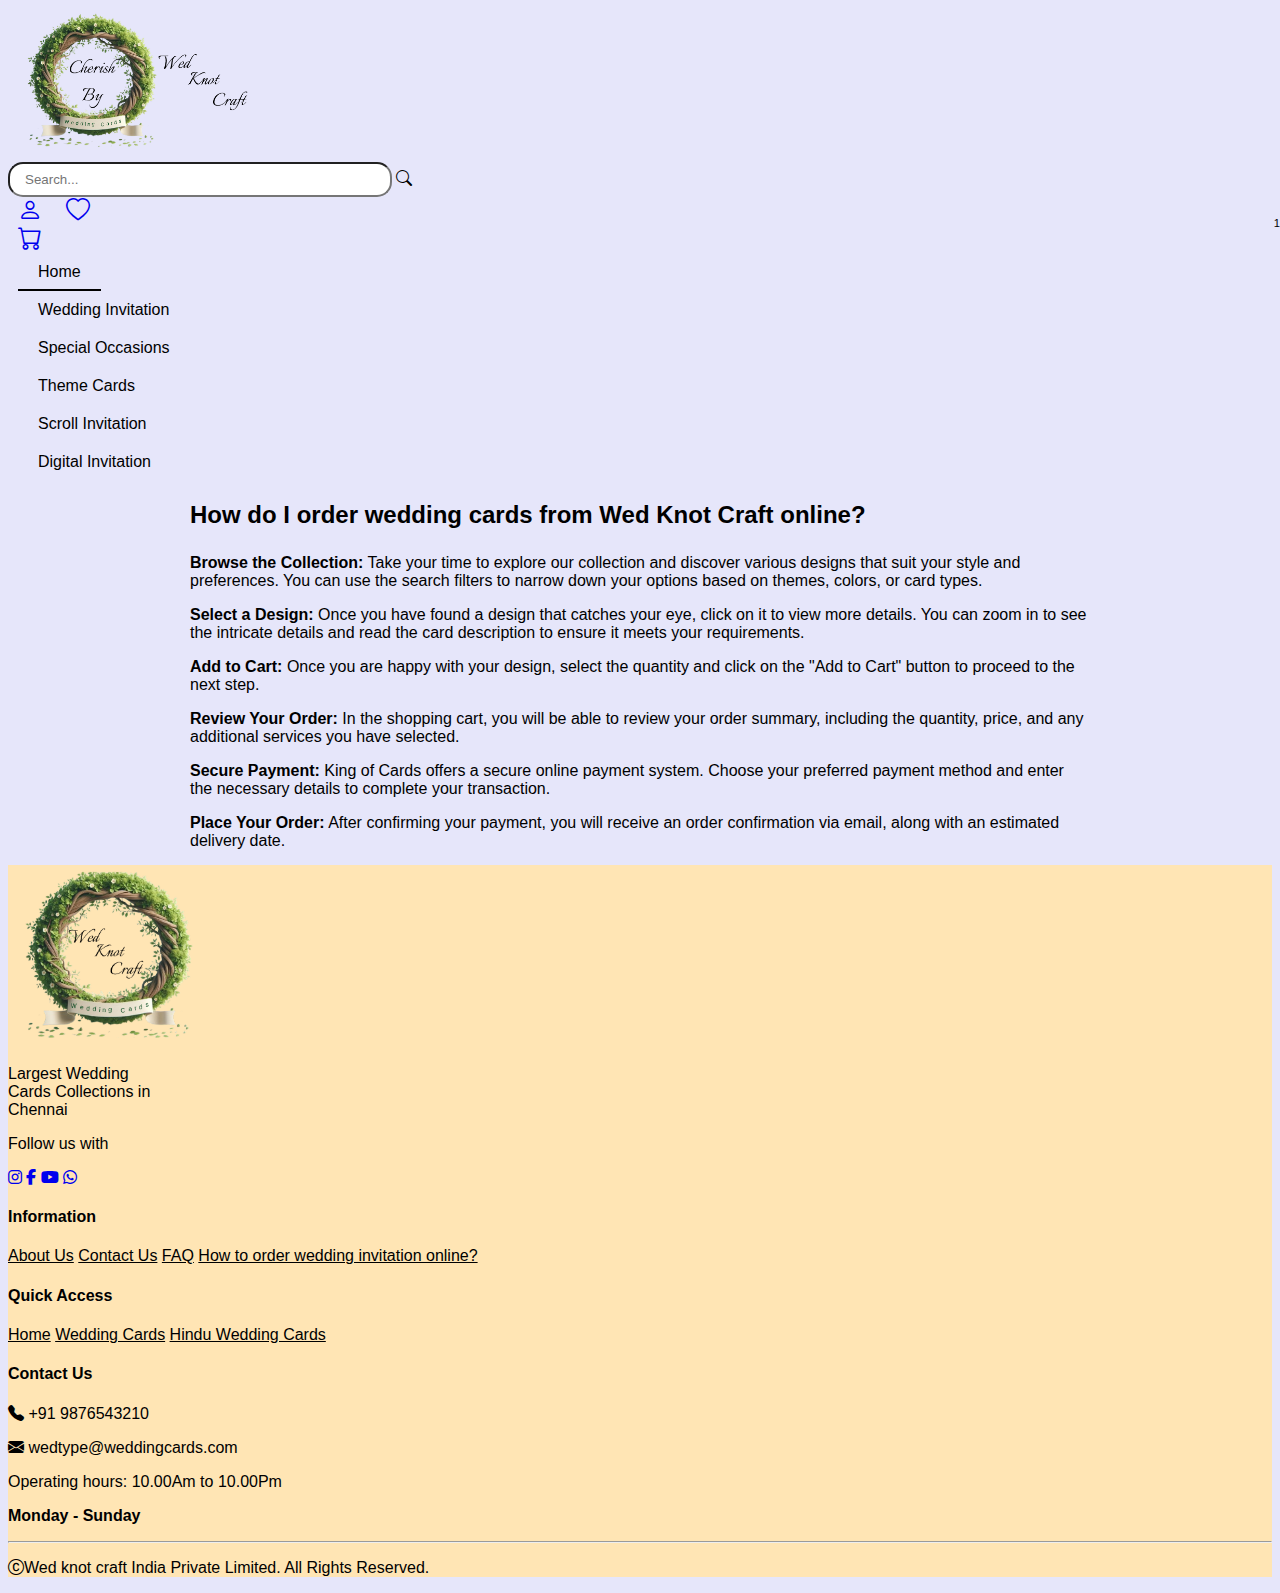
<file: HowToOrder.html>
<!DOCTYPE html>
<html lang="en">

<head>
    <meta charset="UTF-8">
    <title>Dropdown Menu</title>
    <!-- Bootstrap CSS -->
    <link href="https://cdn.jsdelivr.net/npm/bootstrap@5.0.2/dist/css/bootstrap.min.css" rel="stylesheet"
        integrity="sha384-EVSTQN3/azprG1Anm3QDgpJLIm9Nao0Yz1ztcQTwFspd3yD65VohhpuuCOmLASjC" crossorigin="anonymous">
    <!-- Bootstrap Icons CDN -->
    <link href="https://cdn.jsdelivr.net/npm/bootstrap-icons@1.10.5/font/bootstrap-icons.css" rel="stylesheet">
    <link rel="stylesheet" href="https://cdnjs.cloudflare.com/ajax/libs/font-awesome/6.5.0/css/all.min.css">
<!-- CSS -->
 <link rel="stylesheet" href="./asserts/css/header.css">
    <style>
      

      .order-section {
      max-width: 900px;
      margin: auto;
    }
    .order-section h2 {
      font-weight: 700;
      font-size: 1.5rem;
      margin-bottom: 25px;
    }
    .order-step {
      margin-bottom: 15px;
      font-size: 1rem;
    }
    .order-step b {
      font-weight: 600;
    }
    </style>
</head>

<body>


    <!-- Top Navbar -->
    <div class="container-fluid py-3">
        <div class="row align-items-center">
            <div class="col-md-4 text-center text-md-start">
                <a class="navbar-brand" href="./index.html">
                    <img src="./asserts/images/logo1.png" alt="Logo">
                </a>
            </div>
            <div class="col-md-4 d-flex justify-content-center my-3 my-md-0">
                <div class="search-box w-100 px-2">
                    <div class="input-group">
                        <input type="text" class="form-control" placeholder="Search...">
                        <span class="input-group-text"><i class="bi bi-search"></i></span>
                    </div>
                </div>
            </div>
            <div class="col-md-4 d-flex justify-content-center justify-content-md-end nav-icons">
                <!-- Trigger Button -->
                <a href="./signup.html"><i class="bi bi-person text-dark"></i></a>
              <a href="./wishlist.html"><i class="bi bi-heart text-dark"></i></a> 
                <div class="cart-icon position-relative">
                   <a href="./cart.html"><i class="bi bi-cart text-dark"></i></a> 
                    <span class="badge bg-dark rounded-pill">1</span>
                </div>


            </div>
        </div>
    </div>



<!-- Menu Links -->
    <div class="container-fluid">
        <div class="row">
            <div class="col-12 d-flex flex-wrap justify-content-center py-3 menu-links">
                <div class="menu-item"><a href="./index.html" class="active">Home</a></div>
                <div class="menu-item"><a href="./weddingCards.html">Wedding Invitation</a></div>
                <div class="menu-item">
                    <a href="#">Special Occasions</a>
                    <div class="dropdown-menu">
                        <a href="#"><span>Birthday Invitations</span></a>
                        <a href="#"><span>Puberty Cards</span></a>
                        <a href="#"><span>LuxuryInvitations</span></a>
                        <a href="#"><span>Ear Boring Cards</span></a>
                        <a href="#"><span>Engagement Cards</span></a>
                        <a href="#"><span>House Warming</span></a>
                        <a href="#"><span>Anniversary Cards</span></a>
                    </div>
                </div>
                <div class="menu-item">
                    <a href="#">Theme Cards</a>
                    <div class="dropdown-menu">
                        <a href="#"><span>Beach Theme Cards</span></a>
                        <a href="#"><span>Bride Theme Cards</span></a>
                        <a href="#"><span>Box Cards</span></a>
                        <a href="#"><span>Single Sheet Cards</span></a>
                    </div>
                </div>
                <div class="menu-item">
                    <a href="#">Scroll Invitation</a>
                    <div class="dropdown-menu">
                        <a href="#"><span>Small Size Scroll</span></a>
                        <a href="#"><span>Box Scroll</span></a>
                        <a href="#"><span>Only Scroll</span></a>
                        <a href="#"><span>High End Scroll</span></a>
                    </div>
                </div>
                <div class="menu-item">
                    <a href="#">Digital Invitation</a>
                    <div class="dropdown-menu">
                        <a href="#"><span>Whatsapp Cards</span></a>
                        <a href="#"><span>Save the Date Cards</span></a>
                    </div>
                </div>
            </div>
        </div>
    </div>

    <!-- How to order -->
     
<div class="order-section my-5 py-5">
  <h2>How do I order wedding cards from Wed Knot Craft online?</h2>

  <p class="order-step">
    <b>Browse the Collection:</b> Take your time to explore our collection and discover various designs that suit your style and preferences. You can use the search filters to narrow down your options based on themes, colors, or card types.
  </p>

  <p class="order-step">
    <b>Select a Design:</b> Once you have found a design that catches your eye, click on it to view more details. You can zoom in to see the intricate details and read the card description to ensure it meets your requirements.
  </p>

  <p class="order-step">
    <b>Add to Cart:</b> Once you are happy with your design, select the quantity and click on the "Add to Cart" button to proceed to the next step.
  </p>

  <p class="order-step">
    <b>Review Your Order:</b> In the shopping cart, you will be able to review your order summary, including the quantity, price, and any additional services you have selected.
  </p>

  <p class="order-step">
    <b>Secure Payment:</b> King of Cards offers a secure online payment system. Choose your preferred payment method and enter the necessary details to complete your transaction.
  </p>

  <p class="order-step">
    <b>Place Your Order:</b> After confirming your payment, you will receive an order confirmation via email, along with an estimated delivery date.
  </p>
</div>

    <!-- Footer -->
    <footer class="text-dark pt-5 pb-3">
        <div class="container-fluid">
            <div class="row gy-4">

                <!-- Logo & Description -->
                <div class="col-md-3 text-center text-md-start">
                    <img src="./asserts/images/logo2.png" alt="Logo" class="img-fluid mb-2" style="max-height: 180px;">
                    <p class="fw-bold mt-2">Largest Wedding<br>Cards Collections in<br>Chennai</p>
                    <div class="mt-3">
                        <p class="fw-bold mb-1">Follow us with</p>
                        <div class="d-flex justify-content-center justify-content-md-start gap-3 social-icons">
                            <a href="#" class="text-dark fs-4"><i class="fab fa-instagram"></i></a>
                            <a href="#" class="text-dark fs-4"><i class="fab fa-facebook-f"></i></a>
                            <a href="#" class="text-dark fs-4"><i class="fab fa-youtube"></i></a>
                            <a href="#" class="text-dark fs-4"><i class="fab fa-whatsapp"></i></a>
                        </div>

                    </div>
                </div>

                <!-- Information Links -->
                <div class="col-md-3 text-center text-md-start info-links">
                    <h4 class="fw-bold mb-3">Information</h4>
                    <a href="./aboutus.html" class="footer-link d-block mb-2 text-decoration-none">About Us</a>
                    <a href="./contactus.html" class="footer-link d-block mb-2 text-decoration-none">Contact Us</a>
                    <a href="./FAQ.html" class="footer-link d-block mb-2 text-decoration-none">FAQ</a>
                    <a href="./HowToOrder.html" class="footer-link d-block text-decoration-none">How to order wedding invitation
                        online?</a>
                </div>

                <!-- Quick Access -->
                <div class="col-md-3 text-center text-md-start quick-access">
                    <h4 class="fw-bold mb-3">Quick Access</h4>
                  <a href="./index.html" class="footer-link d-block mb-2 text-decoration-none">Home</a>
                    <a href="./weddingCards.html" class="footer-link d-block mb-2 text-decoration-none">Wedding Cards</a>
                    <a href="./hindhucards.html" class="footer-link d-block text-decoration-none">Hindu Wedding Cards</a>
             
                </div>

                <!-- Contact -->
                <div class="col-md-3 text-center text-md-start">
                    <h4 class="fw-bold mb-3">Contact Us</h4>
                    <p class="mb-2"><i class="bi bi-telephone-fill me-2"></i> +91 9876543210</p>
                    <p class="mb-2"><i class="bi bi-envelope-fill me-2"></i> wedtype@weddingcards.com</p>
                    <p class="mb-2">Operating hours: 10.00Am to 10.00Pm</p>
                    <p><strong>Monday - Sunday</strong></p>
                </div>
            </div>

            <!-- Footer Bottom -->
            <hr class="mt-4">
            <div class="text-center small">
                <p class="mb-0"><i class="bi bi-c-circle me-1"></i>Wed knot craft India Private Limited. All Rights
                    Reserved.</p>
            </div>
        </div>
    </footer>
<!-- Bootstrap JS for Modal -->
    <script src="https://cdn.jsdelivr.net/npm/bootstrap@5.0.2/dist/js/bootstrap.bundle.min.js"
        integrity="sha384-Fk1ijxFhTnNs9nA+T7zO+mPL7vF0mJQY7u5iKD7DBh+I3WlG2xLq+ElCmW0lU+gk"
        crossorigin="anonymous"></script>

    <script src="./asserts/js/dropdown.js"></script>

</body>

</html>
</file>
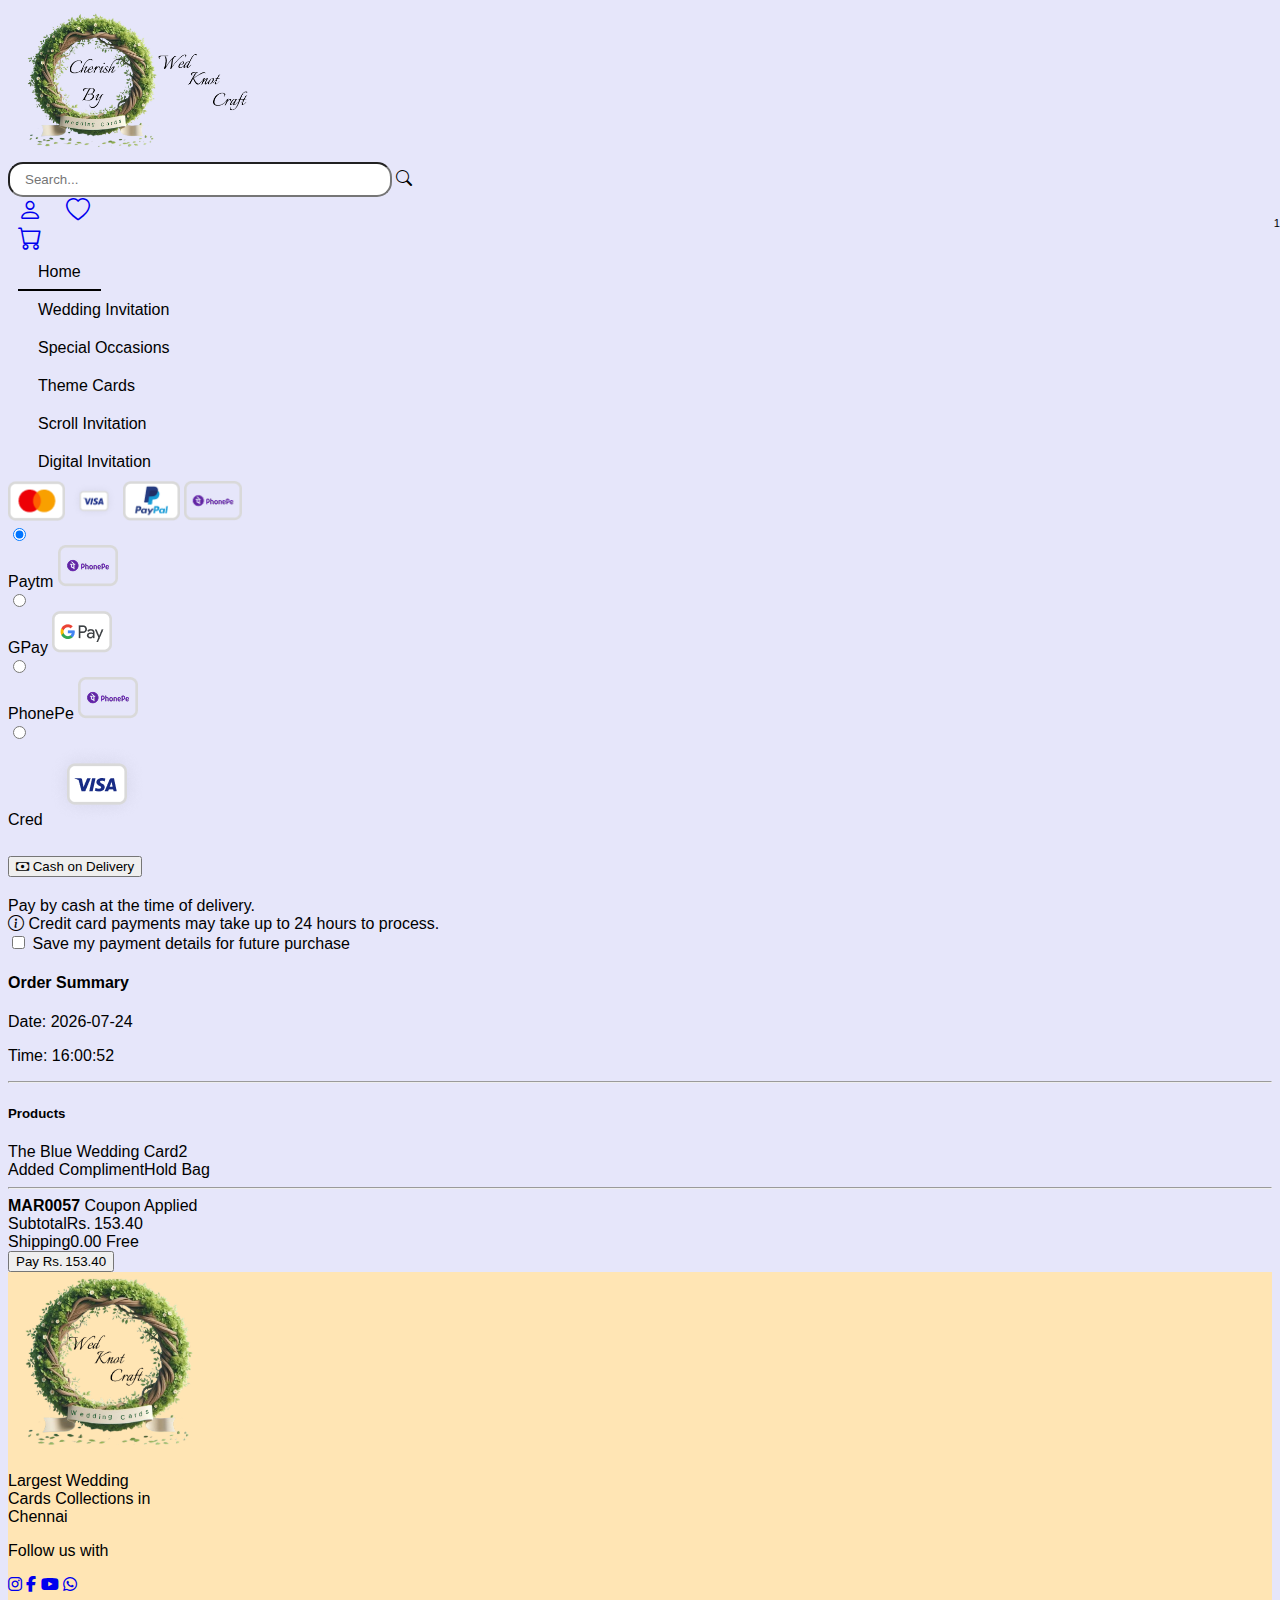
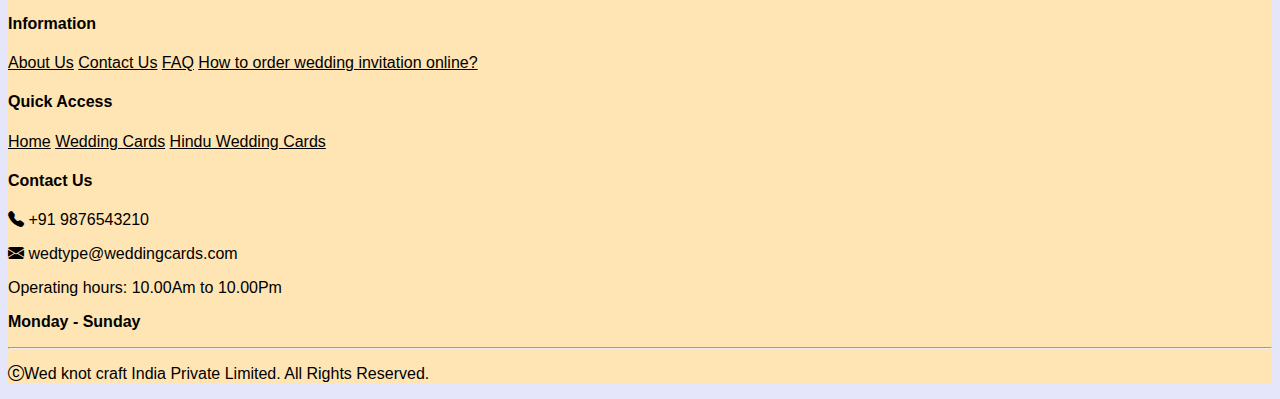
<file: payment.html>
<!DOCTYPE html>
<html lang="en">

<head>
    <meta charset="UTF-8">
    <title>Dropdown Menu</title>
    <!-- Bootstrap CSS -->
    <link href="https://cdn.jsdelivr.net/npm/bootstrap@5.0.2/dist/css/bootstrap.min.css" rel="stylesheet"
        integrity="sha384-EVSTQN3/azprG1Anm3QDgpJLIm9Nao0Yz1ztcQTwFspd3yD65VohhpuuCOmLASjC" crossorigin="anonymous">
    <!-- Bootstrap Icons CDN -->
    <link href="https://cdn.jsdelivr.net/npm/bootstrap-icons@1.10.5/font/bootstrap-icons.css" rel="stylesheet">
    <link rel="stylesheet" href="https://cdnjs.cloudflare.com/ajax/libs/font-awesome/6.5.0/css/all.min.css">
<!-- CSS -->
 <link rel="stylesheet" href="./asserts/css/header.css">
    <style>
      

        /* Modal Window*/
        .auth-tab {
            cursor: pointer;
            padding-bottom: 4px;
            transition: color 0.3s ease;
            position: relative;
        }

        .auth-tab:hover {
            color: white !important;
        }

        .active-tab {
            color: black;
            font-weight: 700;
        }

        .auth-form input {
            margin-bottom: 10px;
        }

        .auth-form {
            transition: all 0.3s ease-in-out;
        }

      
    </style>
</head>

<body>


    <!-- Top Navbar -->
    <div class="container-fluid py-3">
        <div class="row align-items-center">
            <div class="col-md-4 text-center text-md-start">
                <a class="navbar-brand" href="./index.html">
                    <img src="./asserts/images/logo1.png" alt="Logo">
                </a>
            </div>
            <div class="col-md-4 d-flex justify-content-center my-3 my-md-0">
                <div class="search-box w-100 px-2">
                    <div class="input-group">
                        <input type="text" class="form-control" placeholder="Search...">
                        <span class="input-group-text"><i class="bi bi-search"></i></span>
                    </div>
                </div>
            </div>
            <div class="col-md-4 d-flex justify-content-center justify-content-md-end nav-icons">
                <!-- Trigger Button -->
                <a href="./signup.html"><i class="bi bi-person text-dark"></i></a>
              <a href="./wishlist.html"><i class="bi bi-heart text-dark"></i></a> 
                <div class="cart-icon position-relative">
                   <a href="./cart.html"><i class="bi bi-cart text-dark"></i></a> 
                    <span class="badge bg-dark rounded-pill">1</span>
                </div>


            </div>
        </div>
    </div>



<!-- Menu Links -->
    <div class="container-fluid">
        <div class="row">
            <div class="col-12 d-flex flex-wrap justify-content-center py-3 menu-links">
                <div class="menu-item"><a href="./index.html" class="active">Home</a></div>
                <div class="menu-item"><a href="./weddingCards.html">Wedding Invitation</a></div>
                <div class="menu-item">
                    <a href="#">Special Occasions</a>
                    <div class="dropdown-menu">
                        <a href="#"><span>Birthday Invitations</span></a>
                        <a href="#"><span>Puberty Cards</span></a>
                        <a href="#"><span>LuxuryInvitations</span></a>
                        <a href="#"><span>Ear Boring Cards</span></a>
                        <a href="#"><span>Engagement Cards</span></a>
                        <a href="#"><span>House Warming</span></a>
                        <a href="#"><span>Anniversary Cards</span></a>
                    </div>
                </div>
                <div class="menu-item">
                    <a href="#">Theme Cards</a>
                    <div class="dropdown-menu">
                        <a href="#"><span>Beach Theme Cards</span></a>
                        <a href="#"><span>Bride Theme Cards</span></a>
                        <a href="#"><span>Box Cards</span></a>
                        <a href="#"><span>Single Sheet Cards</span></a>
                    </div>
                </div>
                <div class="menu-item">
                    <a href="#">Scroll Invitation</a>
                    <div class="dropdown-menu">
                        <a href="#"><span>Small Size Scroll</span></a>
                        <a href="#"><span>Box Scroll</span></a>
                        <a href="#"><span>Only Scroll</span></a>
                        <a href="#"><span>High End Scroll</span></a>
                    </div>
                </div>
                <div class="menu-item">
                    <a href="#">Digital Invitation</a>
                    <div class="dropdown-menu">
                        <a href="#"><span>Whatsapp Cards</span></a>
                        <a href="#"><span>Save the Date Cards</span></a>
                    </div>
                </div>
            </div>
        </div>
    </div>

    <!-- Payment -->
     <div class="container py-4">
  <div class="row">
    <!-- Left Column: Payment Options -->
    <div class="col-12 col-md-7 mb-4">
      <div class="card p-3 shadow-sm">
        <div class="d-flex justify-content-around align-items-center mb-3">
          <img src="./asserts/icons/master card.png" alt="Mastercard" style="max-height:40px;">
          <img src="./asserts/icons/visa.png" alt="Visa" style="max-height:40px;">
          <img src="./asserts/icons/paypal.png" alt="PayPal" style="max-height:40px;">
          <img src="./asserts/icons/phonepe.png" alt="UPI" style="max-height:40px;">
        </div>
        <div class="form-check mb-2">
          <input class="form-check-input" type="radio" name="payment" id="paytmOption" checked>
          <div class="d-flex justify-content-between">
          <label class="form-check-label fw-bold" for="paytmOption">Paytm</label>
          <img src="./asserts/icons/phonepe.png" alt="Paytm UPI" class="ms-2" >
          </div>
        </div>
        <div class="form-check mb-2">
          <input class="form-check-input" type="radio" name="payment" id="gpayOption">
          <div class="d-flex justify-content-between">
          <label class="form-check-label fw-bold" for="gpayOption">GPay</label>
          <img src="./asserts/icons/gpay.png" alt="GPay" class="ms-2" >
          </div>
        </div>
        <div class="form-check mb-2">
          <input class="form-check-input" type="radio" name="payment" id="phonepeOption">
          <div class="d-flex justify-content-between">
          <label class="form-check-label fw-bold" for="phonepeOption">PhonePe</label>
          <img src="./asserts/icons/phonepe.png" alt="PhonePe" class="ms-2">
          </div>
        </div>
        <div class="form-check mb-3">
          <input class="form-check-input" type="radio" name="payment" id="credOption">
          <div class="d-flex justify-content-between">
          <label class="form-check-label fw-bold" for="credOption">Cred</label>
          <img src="./asserts/icons/visa.png" alt="Cred" class="ms-2" >
          </div>
        </div>
        <div class="accordion" id="codAccordion">
          <div class="accordion-item">
            <h2 class="accordion-header" id="codHeader">
              <button class="accordion-button collapsed" type="button" data-bs-toggle="collapse" data-bs-target="#codCollapse">
                <i class="bi bi-cash fs‑5 me‑2"></i> Cash on Delivery
              </button>
            </h2>
            <div id="codCollapse" class="accordion-collapse collapse" data-bs-parent="#codAccordion">
              <div class="accordion-body">
                Pay by cash at the time of delivery.
              </div>
            </div>
          </div>
        </div>
        <div class="mt-3 small text-muted">
          <i class="bi bi-info-circle me‑1"></i> Credit card payments may take up to 24 hours to process.<br>
          <div class="form-check mt‑2">
            <input class="form-check-input" type="checkbox" id="savePayment">
            <label class="form-check-label" for="savePayment">Save my payment details for future purchase</label>
          </div>
        </div>
      </div>
    </div>

    <!-- Right Column: Order Summary -->
    <div class="col-12 col-md-5">
      <div class="card p-3 shadow-sm">
        <h4 class="mb-3 border-bottom pb-2">Order Summary</h4>
        <div class="d-flex justify-content-between">
        <div></div>
        <div class="date-time-display">
  <p id="currentDate" class="mb-1"></p>
  <p id="currentTime" class="mb-1"></p>
</div>
</div>

        <hr>
        <h5 class="mb-3">Products</h5>
        <div class="d-flex justify-content-between">
          <span>The Blue Wedding Card</span><span>2</span>
        </div>
        <div class="d-flex justify-content-between">
          <span>Added Compliment</span><span>Hold Bag</span>
        </div>
        <hr>
        <div class="py-2 px-2 bg-light rounded mb-3">
          <strong>MAR0057</strong> <span class="text-success ms-2">Coupon Applied</span>
        </div>
        <div class="d-flex justify-content-between fw-bold text-warning">
          <span>Subtotal</span><span>Rs. 153.40</span>
        </div>
        <div class="d-flex justify-content-between mb-3 small">
          <span>Shipping</span><span>0.00 <span class="badge bg-secondary">Free</span></span>
        </div>
        <a href="./orderConfirmned.html"><button class="btn btn-warning w-100">Pay Rs. 153.40</button></a>
      </div>
    </div>
  </div>
</div>

    

    <!-- Footer -->
    <footer class="text-dark pt-5 pb-3">
        <div class="container-fluid">
            <div class="row gy-4">

                <!-- Logo & Description -->
                <div class="col-md-3 text-center text-md-start">
                    <img src="./asserts/images/logo2.png" alt="Logo" class="img-fluid mb-2" style="max-height: 180px;">
                    <p class="fw-bold mt-2">Largest Wedding<br>Cards Collections in<br>Chennai</p>
                    <div class="mt-3">
                        <p class="fw-bold mb-1">Follow us with</p>
                        <div class="d-flex justify-content-center justify-content-md-start gap-3 social-icons">
                            <a href="#" class="text-dark fs-4"><i class="fab fa-instagram"></i></a>
                            <a href="#" class="text-dark fs-4"><i class="fab fa-facebook-f"></i></a>
                            <a href="#" class="text-dark fs-4"><i class="fab fa-youtube"></i></a>
                            <a href="#" class="text-dark fs-4"><i class="fab fa-whatsapp"></i></a>
                        </div>

                    </div>
                </div>

                <!-- Information Links -->
                <div class="col-md-3 text-center text-md-start info-links">
                    <h4 class="fw-bold mb-3">Information</h4>
                    <a href="./aboutus.html" class="footer-link d-block mb-2 text-decoration-none">About Us</a>
                    <a href="./contactus.html" class="footer-link d-block mb-2 text-decoration-none">Contact Us</a>
                    <a href="./FAQ.html" class="footer-link d-block mb-2 text-decoration-none">FAQ</a>
                    <a href="./HowToOrder.html" class="footer-link d-block text-decoration-none">How to order wedding invitation
                        online?</a>
                </div>

                <!-- Quick Access -->
                <div class="col-md-3 text-center text-md-start quick-access">
                    <h4 class="fw-bold mb-3">Quick Access</h4>
                  <a href="./index.html" class="footer-link d-block mb-2 text-decoration-none">Home</a>
                    <a href="./weddingCards.html" class="footer-link d-block mb-2 text-decoration-none">Wedding Cards</a>
                    <a href="./hindhucards.html" class="footer-link d-block text-decoration-none">Hindu Wedding Cards</a>
             
                </div>

                <!-- Contact -->
                <div class="col-md-3 text-center text-md-start">
                    <h4 class="fw-bold mb-3">Contact Us</h4>
                    <p class="mb-2"><i class="bi bi-telephone-fill me-2"></i> +91 9876543210</p>
                    <p class="mb-2"><i class="bi bi-envelope-fill me-2"></i> wedtype@weddingcards.com</p>
                    <p class="mb-2">Operating hours: 10.00Am to 10.00Pm</p>
                    <p><strong>Monday - Sunday</strong></p>
                </div>
            </div>

            <!-- Footer Bottom -->
            <hr class="mt-4">
            <div class="text-center small">
                <p class="mb-0"><i class="bi bi-c-circle me-1"></i>Wed knot craft India Private Limited. All Rights
                    Reserved.</p>
            </div>
        </div>
    </footer>
<!-- Bootstrap JS for Modal -->
    <script src="https://cdn.jsdelivr.net/npm/bootstrap@5.0.2/dist/js/bootstrap.bundle.min.js"
        integrity="sha384-Fk1ijxFhTnNs9nA+T7zO+mPL7vF0mJQY7u5iKD7DBh+I3WlG2xLq+ElCmW0lU+gk"
        crossorigin="anonymous"></script>

    <script src="./asserts/js/dropdown.js"></script>

    <script>
  function formatTwoDigits(n) {
    return n < 10 ? '0' + n : n;
  }

  function updateDateTime() {
    const now = new Date();
    const day = formatTwoDigits(now.getDate());
    const month = formatTwoDigits(now.getMonth() + 1);
    const year = now.getFullYear();
    const hours = formatTwoDigits(now.getHours());
    const minutes = formatTwoDigits(now.getMinutes());
    const seconds = formatTwoDigits(now.getSeconds());

    document.getElementById('currentDate').textContent =
      `Date: ${year}-${month}-${day}`;

    document.getElementById('currentTime').textContent =
      `Time: ${hours}:${minutes}:${seconds}`;
  }

  document.addEventListener('DOMContentLoaded', () => {
    updateDateTime();            // initial set
    setInterval(updateDateTime, 1000); // update every second
  });
</script>


</body>

</html>
</file>
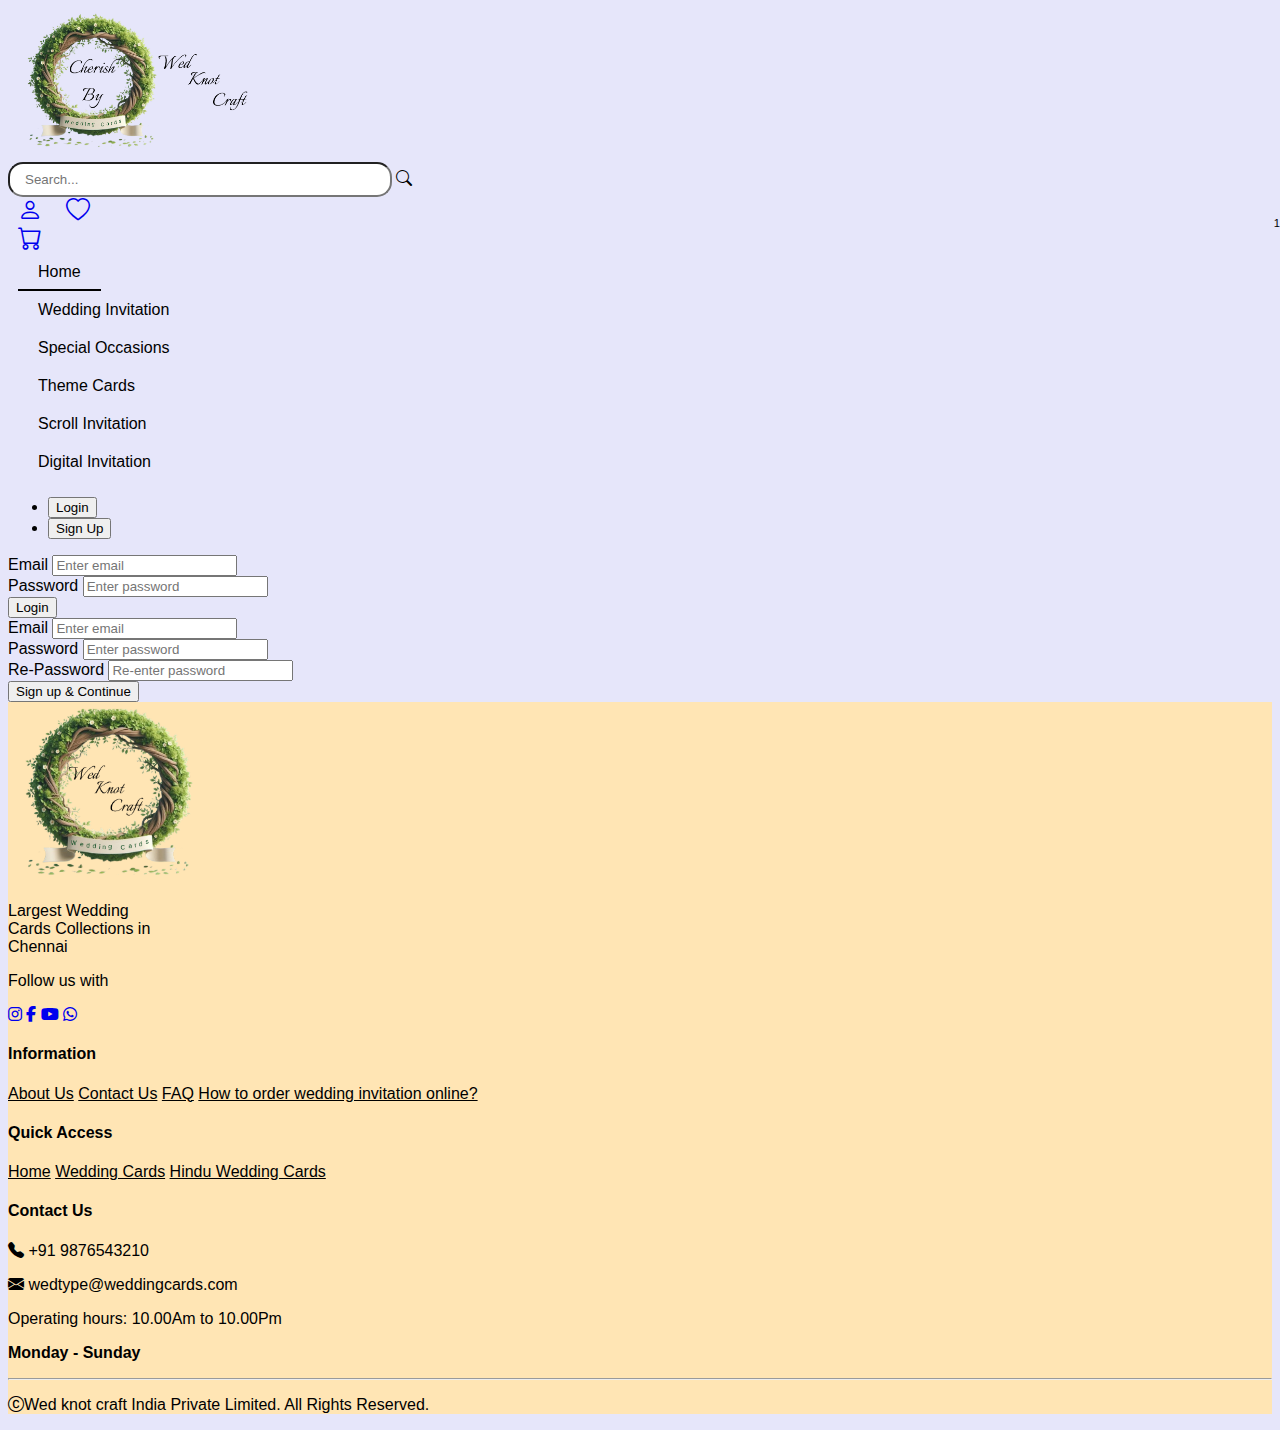
<file: signup.html>
<!DOCTYPE html>
<html lang="en">

<head>
    <meta charset="UTF-8">
    <title>Dropdown Menu</title>
    <!-- Bootstrap CSS -->
    <link href="https://cdn.jsdelivr.net/npm/bootstrap@5.0.2/dist/css/bootstrap.min.css" rel="stylesheet"
        integrity="sha384-EVSTQN3/azprG1Anm3QDgpJLIm9Nao0Yz1ztcQTwFspd3yD65VohhpuuCOmLASjC" crossorigin="anonymous">
    <!-- Bootstrap Icons CDN -->
    <link href="https://cdn.jsdelivr.net/npm/bootstrap-icons@1.10.5/font/bootstrap-icons.css" rel="stylesheet">
    <link rel="stylesheet" href="https://cdnjs.cloudflare.com/ajax/libs/font-awesome/6.5.0/css/all.min.css">
<!-- CSS -->
 <link rel="stylesheet" href="./asserts/css/header.css">
    <style>
         </style>
</head>

<body>


    <!-- Top Navbar -->
    <div class="container-fluid py-3">
        <div class="row align-items-center">
            <div class="col-md-4 text-center text-md-start">
                <a class="navbar-brand" href="#">
                    <img src="./asserts/images/logo1.png" alt="Logo">
                </a>
            </div>
            <div class="col-md-4 d-flex justify-content-center my-3 my-md-0">
                <div class="search-box w-100 px-2">
                    <div class="input-group">
                        <input type="text" class="form-control" placeholder="Search...">
                        <span class="input-group-text"><i class="bi bi-search"></i></span>
                    </div>
                </div>
            </div>
            <div class="col-md-4 d-flex justify-content-center justify-content-md-end nav-icons">
                <!-- Trigger Button -->
                <a href="./signup.html"><i class="bi bi-person text-dark"></i></a>
              <a href="./wishlist.html"><i class="bi bi-heart text-dark"></i></a> 
                <div class="cart-icon position-relative">
                   <a href="./cart.html"><i class="bi bi-cart text-dark"></i></a> 
                    <span class="badge bg-dark rounded-pill">1</span>
                </div>


            </div>
        </div>
    </div>


<!-- Menu Links -->
    <div class="container-fluid">
        <div class="row">
            <div class="col-12 d-flex flex-wrap justify-content-center py-3 menu-links">
                <div class="menu-item"><a href="./index.html"  class="active">Home</a></div>
                <div class="menu-item"><a href="./weddingCards.html">Wedding Invitation</a></div>
                <div class="menu-item">
                    <a href="#">Special Occasions</a>
                    <div class="dropdown-menu">
                        <a href="#"><span>Birthday Invitations</span></a>
                        <a href="#"><span>Puberty Cards</span></a>
                        <a href="#"><span>LuxuryInvitations</span></a>
                        <a href="#"><span>Ear Boring Cards</span></a>
                        <a href="#"><span>Engagement Cards</span></a>
                        <a href="#"><span>House Warming</span></a>
                        <a href="#"><span>Anniversary Cards</span></a>
                    </div>
                </div>
                <div class="menu-item">
                    <a href="#">Theme Cards</a>
                    <div class="dropdown-menu">
                        <a href="#"><span>Beach Theme Cards</span></a>
                        <a href="#"><span>Bride Theme Cards</span></a>
                        <a href="#"><span>Box Cards</span></a>
                        <a href="#"><span>Single Sheet Cards</span></a>
                    </div>
                </div>
                <div class="menu-item">
                    <a href="#">Scroll Invitation</a>
                    <div class="dropdown-menu">
                        <a href="#"><span>Small Size Scroll</span></a>
                        <a href="#"><span>Box Scroll</span></a>
                        <a href="#"><span>Only Scroll</span></a>
                        <a href="#"><span>High End Scroll</span></a>
                    </div>
                </div>
                <div class="menu-item">
                    <a href="#">Digital Invitation</a>
                    <div class="dropdown-menu">
                        <a href="#"><span>Whatsapp Cards</span></a>
                        <a href="#"><span>Save the Date Cards</span></a>
                    </div>
                </div>
            </div>
        </div>
    </div>

    <!-- Form -->
 
  <div class="container py-5 bg-white">
    <div class="row justify-content-center">
      <div class="col-md-6">
        <div class="card shadow-sm">
          <div class="card-body">
            
            <!-- Tabs Navigation -->
            <ul class="nav nav-tabs mb-4" id="authTabs" role="tablist">
              <li class="nav-item" role="presentation">
                <button
                  class="nav-link active"
                  id="login-tab"
                  data-bs-toggle="tab"
                  data-bs-target="#login"
                  type="button"
                  role="tab"
                  aria-controls="login"
                  aria-selected="true"
                >Login</button>
              </li>
              <li class="nav-item" role="presentation">
                <button
                  class="nav-link"
                  id="signup-tab"
                  data-bs-toggle="tab"
                  data-bs-target="#signup"
                  type="button"
                  role="tab"
                  aria-controls="signup"
                  aria-selected="false"
                >Sign Up</button>
              </li>
            </ul>

            <!-- Tab Content -->
            <div class="tab-content">
              <!-- Login Form -->
              <div class="tab-pane fade show active" id="login" role="tabpanel" aria-labelledby="login-tab">
  <div id="login-form">
    <form>
      <div class="mb-3">
        <label for="loginEmail" class="form-label">Email</label>
        <input type="email" class="form-control" id="loginEmail" placeholder="Enter email" required />
      </div>
      <div class="mb-3">
        <label for="loginPassword" class="form-label">Password</label>
        <input type="password" class="form-control" id="loginPassword" placeholder="Enter password" required />
      </div>
      <button type="submit" class="btn btn-danger w-100">Login</button>
    </form>
  </div>

  <div id="logout-section" style="display: none;">
    <p class="text-center">You are logged in.</p>
    <button id="logoutBtn" class="btn btn-danger w-100 mb-2">Logout</button>
    <button id="changeAccountBtn" class="btn btn-secondary w-100">Change Account</button>
  </div>
</div>


              <!-- Sign Up Form -->
              <div
                class="tab-pane fade"
                id="signup"
                role="tabpanel"
                aria-labelledby="signup-tab"
              >
                <form>
                  <div class="mb-3">
                    <label for="signupEmail" class="form-label">Email</label>
                    <input
                      type="email"
                      class="form-control"
                      id="signupEmail"
                      placeholder="Enter email" required
                    />
                  </div>
                  <div class="mb-3">
                    <label for="signupPassword" class="form-label">Password</label>
                    <input
                      type="password"
                      class="form-control"
                      id="signupPassword"
                      placeholder="Enter password" required
                    />
                  </div>
                  <div class="mb-3">
                    <label for="signupRePassword" class="form-label">Re‑Password</label>
                    <input
                      type="password"
                      class="form-control"
                      id="signupRePassword"
                      placeholder="Re-enter password" required
                    />
                  </div>
                  <button type="submit" class="btn btn-danger w-100">
                    Sign up & Continue
                  </button>
                </form>
              </div>
            </div>

          </div>
        </div>
      </div>
    </div>
  </div>
    <!-- Footer -->
    <footer class="text-dark pt-5 pb-3">
        <div class="container-fluid">
            <div class="row gy-4">

                <!-- Logo & Description -->
                <div class="col-md-3 text-center text-md-start">
                    <img src="./asserts/images/logo2.png" alt="Logo" class="img-fluid mb-2" style="max-height: 180px;">
                    <p class="fw-bold mt-2">Largest Wedding<br>Cards Collections in<br>Chennai</p>
                    <div class="mt-3">
                        <p class="fw-bold mb-1">Follow us with</p>
                        <div class="d-flex justify-content-center justify-content-md-start gap-3 social-icons">
                            <a href="#" class="text-dark fs-4"><i class="fab fa-instagram"></i></a>
                            <a href="#" class="text-dark fs-4"><i class="fab fa-facebook-f"></i></a>
                            <a href="#" class="text-dark fs-4"><i class="fab fa-youtube"></i></a>
                            <a href="#" class="text-dark fs-4"><i class="fab fa-whatsapp"></i></a>
                        </div>

                    </div>
                </div>

                <!-- Information Links -->
                <div class="col-md-3 text-center text-md-start info-links">
                    <h4 class="fw-bold mb-3">Information</h4>
                   <a href="./aboutus.html" class="footer-link d-block mb-2 text-decoration-none">About Us</a>
                    <a href="./contactus.html" class="footer-link d-block mb-2 text-decoration-none">Contact Us</a>
                    <a href="./FAQ.html" class="footer-link d-block mb-2 text-decoration-none">FAQ</a>
                    <a href="./HowToOrder.html" class="footer-link d-block text-decoration-none">How to order wedding invitation
                        online?</a>
                </div>

                <!-- Quick Access -->
                <div class="col-md-3 text-center text-md-start quick-access">
                    <h4 class="fw-bold mb-3">Quick Access</h4>
                   <a href="./index.html" class="footer-link d-block mb-2 text-decoration-none">Home</a>
                    <a href="./weddingCards.html" class="footer-link d-block mb-2 text-decoration-none">Wedding Cards</a>
                    <a href="./hindhucards.html" class="footer-link d-block text-decoration-none">Hindu Wedding Cards</a>
             
                </div>

                <!-- Contact -->
                <div class="col-md-3 text-center text-md-start">
                    <h4 class="fw-bold mb-3">Contact Us</h4>
                    <p class="mb-2"><i class="bi bi-telephone-fill me-2"></i> +91 9876543210</p>
                    <p class="mb-2"><i class="bi bi-envelope-fill me-2"></i> wedtype@weddingcards.com</p>
                    <p class="mb-2">Operating hours: 10.00Am to 10.00Pm</p>
                    <p><strong>Monday - Sunday</strong></p>
                </div>
            </div>

            <!-- Footer Bottom -->
            <hr class="mt-4">
            <div class="text-center small">
                <p class="mb-0"><i class="bi bi-c-circle me-1"></i>Wed knot craft India Private Limited. All Rights
                    Reserved.</p>
            </div>
        </div>
    </footer>
<!-- Bootstrap JS for Modal -->
    <script src="https://cdn.jsdelivr.net/npm/bootstrap@5.0.2/dist/js/bootstrap.bundle.min.js"
        integrity="sha384-Fk1ijxFhTnNs9nA+T7zO+mPL7vF0mJQY7u5iKD7DBh+I3WlG2xLq+ElCmW0lU+gk"
        crossorigin="anonymous"></script>

    <script>
        document.querySelectorAll('.menu-item > a').forEach(link => {
            link.addEventListener('click', function (e) {
                const parent = this.parentElement;
                const dropdown = parent.querySelector('.dropdown-menu');

                if (dropdown) {
                    e.preventDefault();

                    // Hide all other dropdowns
                    document.querySelectorAll('.dropdown-menu').forEach(menu => {
                        if (menu !== dropdown) {
                            menu.classList.remove('show');
                        }
                    });

                    // Toggle current one
                    dropdown.classList.toggle('show');
                }
            });
        });

        // Close dropdowns when clicking outside
        document.addEventListener('click', function (e) {
            if (!e.target.closest('.menu-item')) {
                document.querySelectorAll('.dropdown-menu').forEach(menu => {
                    menu.classList.remove('show');
                });
            }
        });
    </script>
<script>
  document.addEventListener('DOMContentLoaded', function () {
    const loginForm = document.querySelector('#login-form');
    const logoutSection = document.querySelector('#logout-section');
    const logoutBtn = document.getElementById('logoutBtn');
    const changeAccountBtn = document.getElementById('changeAccountBtn');
    const signupForm = document.querySelector('#signup form');

    function showLogoutView() {
      loginForm.style.display = 'none';
      logoutSection.style.display = 'block';
    }

    function showLoginView() {
      loginForm.style.display = 'block';
      logoutSection.style.display = 'none';
    }

    if (localStorage.getItem('isLoggedIn') === 'true') {
      showLogoutView();
    } else {
      showLoginView();
    }

    loginForm.querySelector('form').addEventListener('submit', function (e) {
      e.preventDefault();
      localStorage.setItem('isLoggedIn', 'true');
      showLogoutView();
    });

    logoutBtn.addEventListener('click', function () {
      localStorage.removeItem('isLoggedIn');
      showLoginView();
    });

    changeAccountBtn.addEventListener('click', function () {
      localStorage.removeItem('isLoggedIn');
      showLoginView();
    });

    // ✅ Signup Form Redirect Logic
    signupForm.addEventListener('submit', function (e) {
      e.preventDefault();

      const password = document.getElementById('signupPassword').value;
      const rePassword = document.getElementById('signupRePassword').value;

      if (password !== rePassword) {
        alert("Passwords do not match. Please re-enter.");
        return;
      }

      localStorage.setItem('isLoggedIn', 'true');
      window.location.href = 'index.html';
    });
  });
</script>


 <script
    src="https://cdn.jsdelivr.net/npm/bootstrap@5.0.2/dist/js/bootstrap.bundle.min.js"
    crossorigin="anonymous"
  ></script>
</body>

</html>
</file>
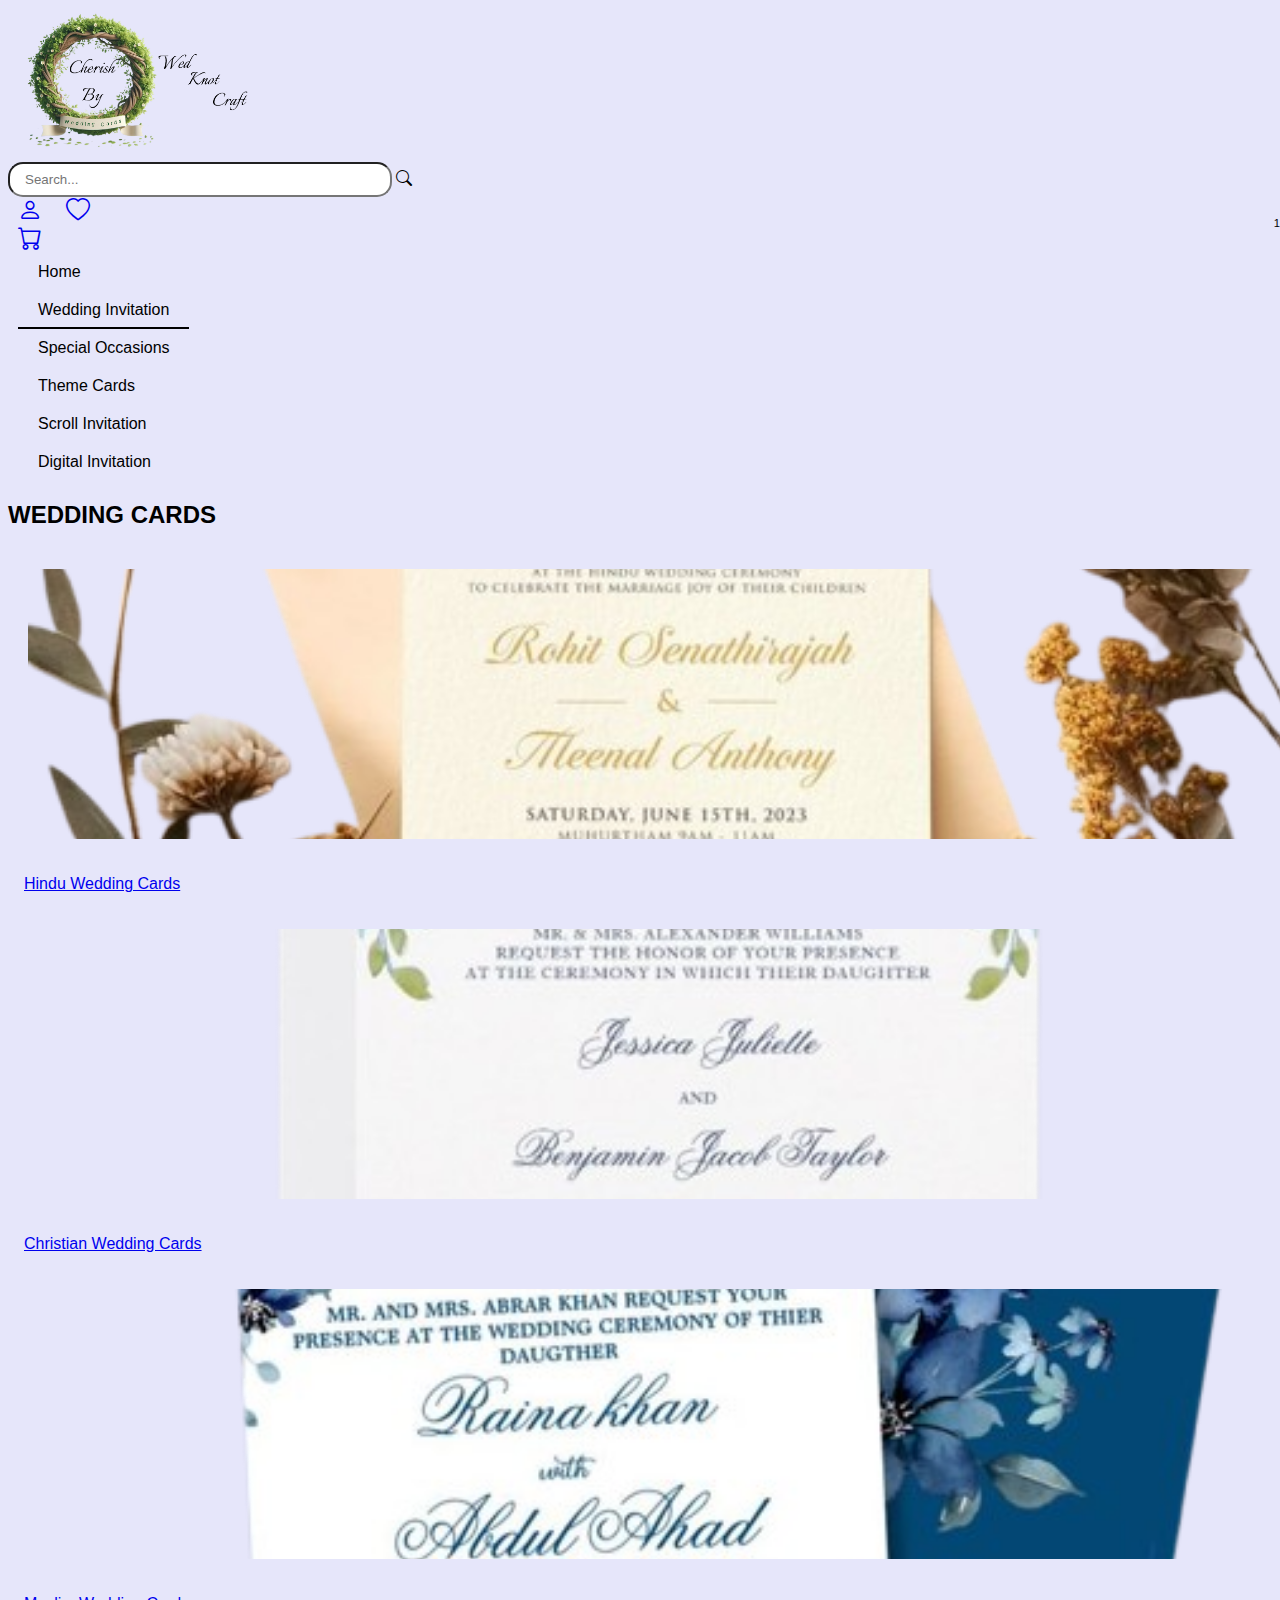
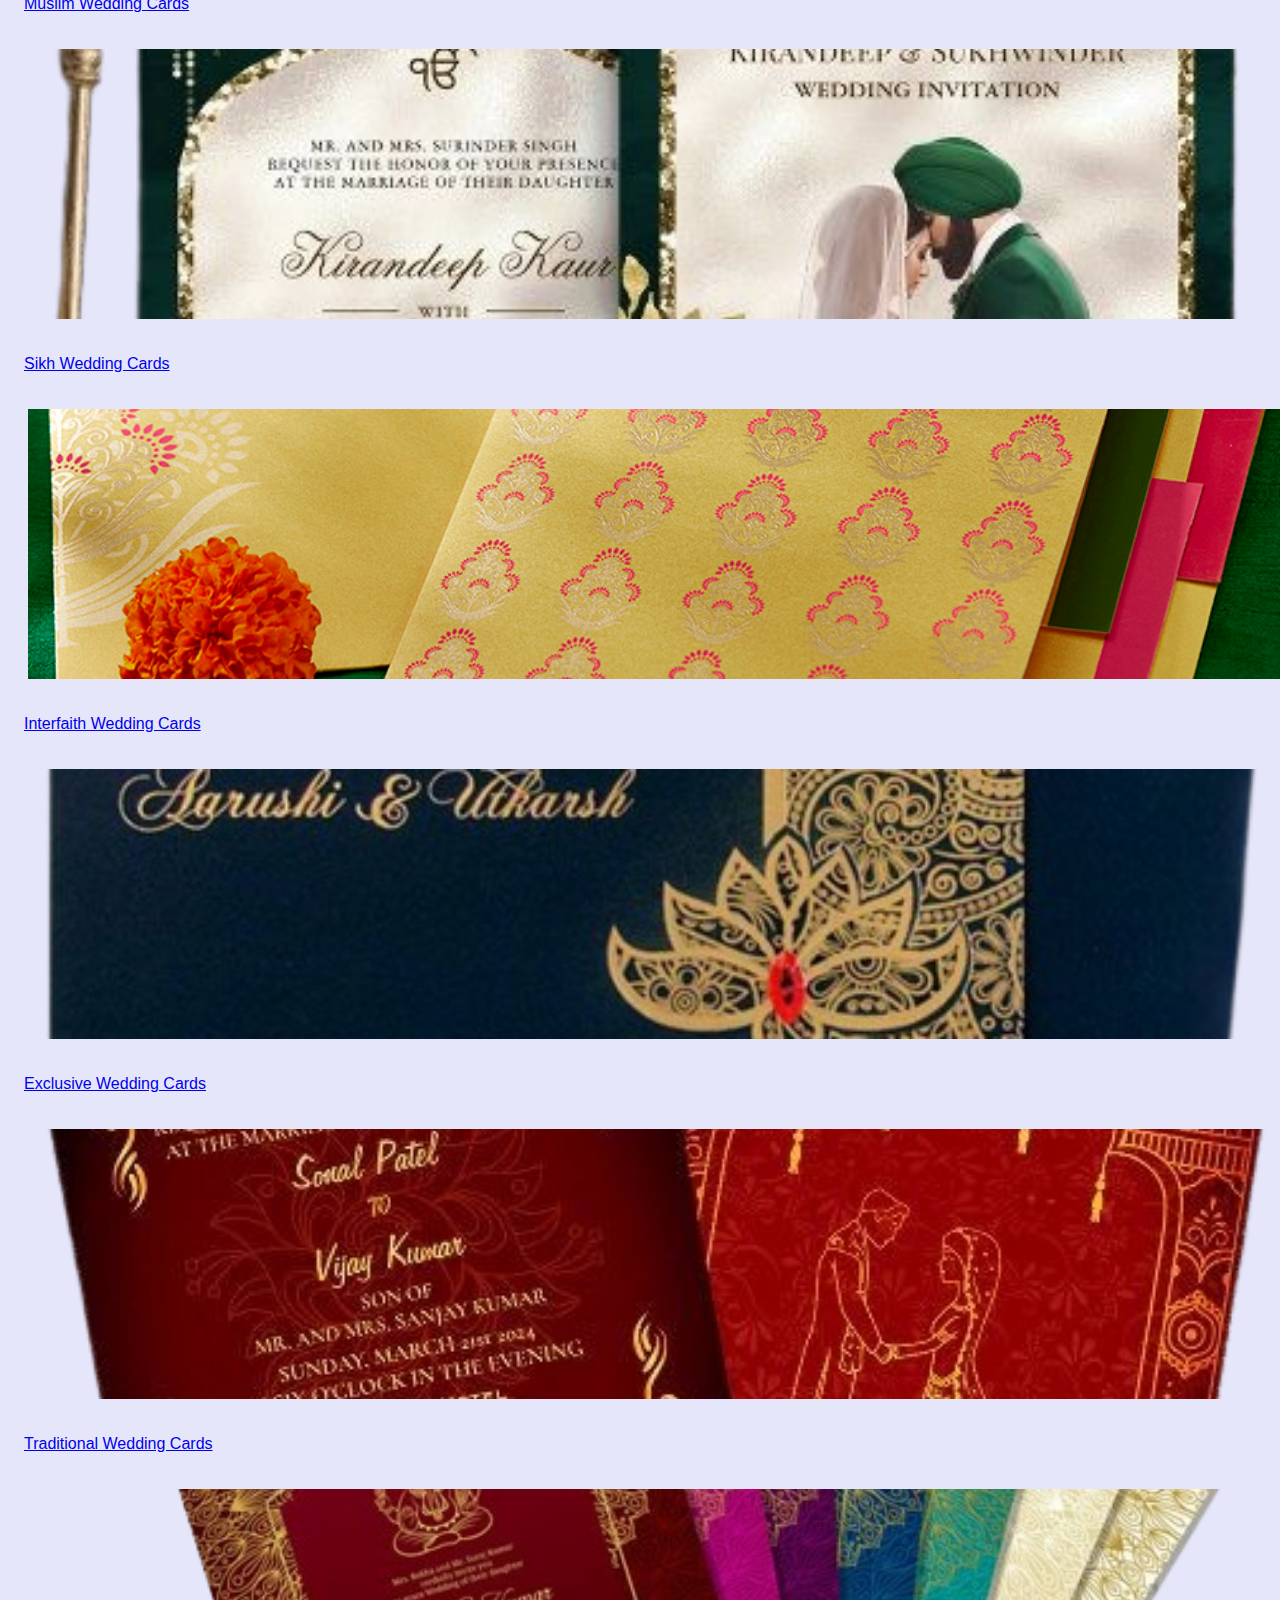
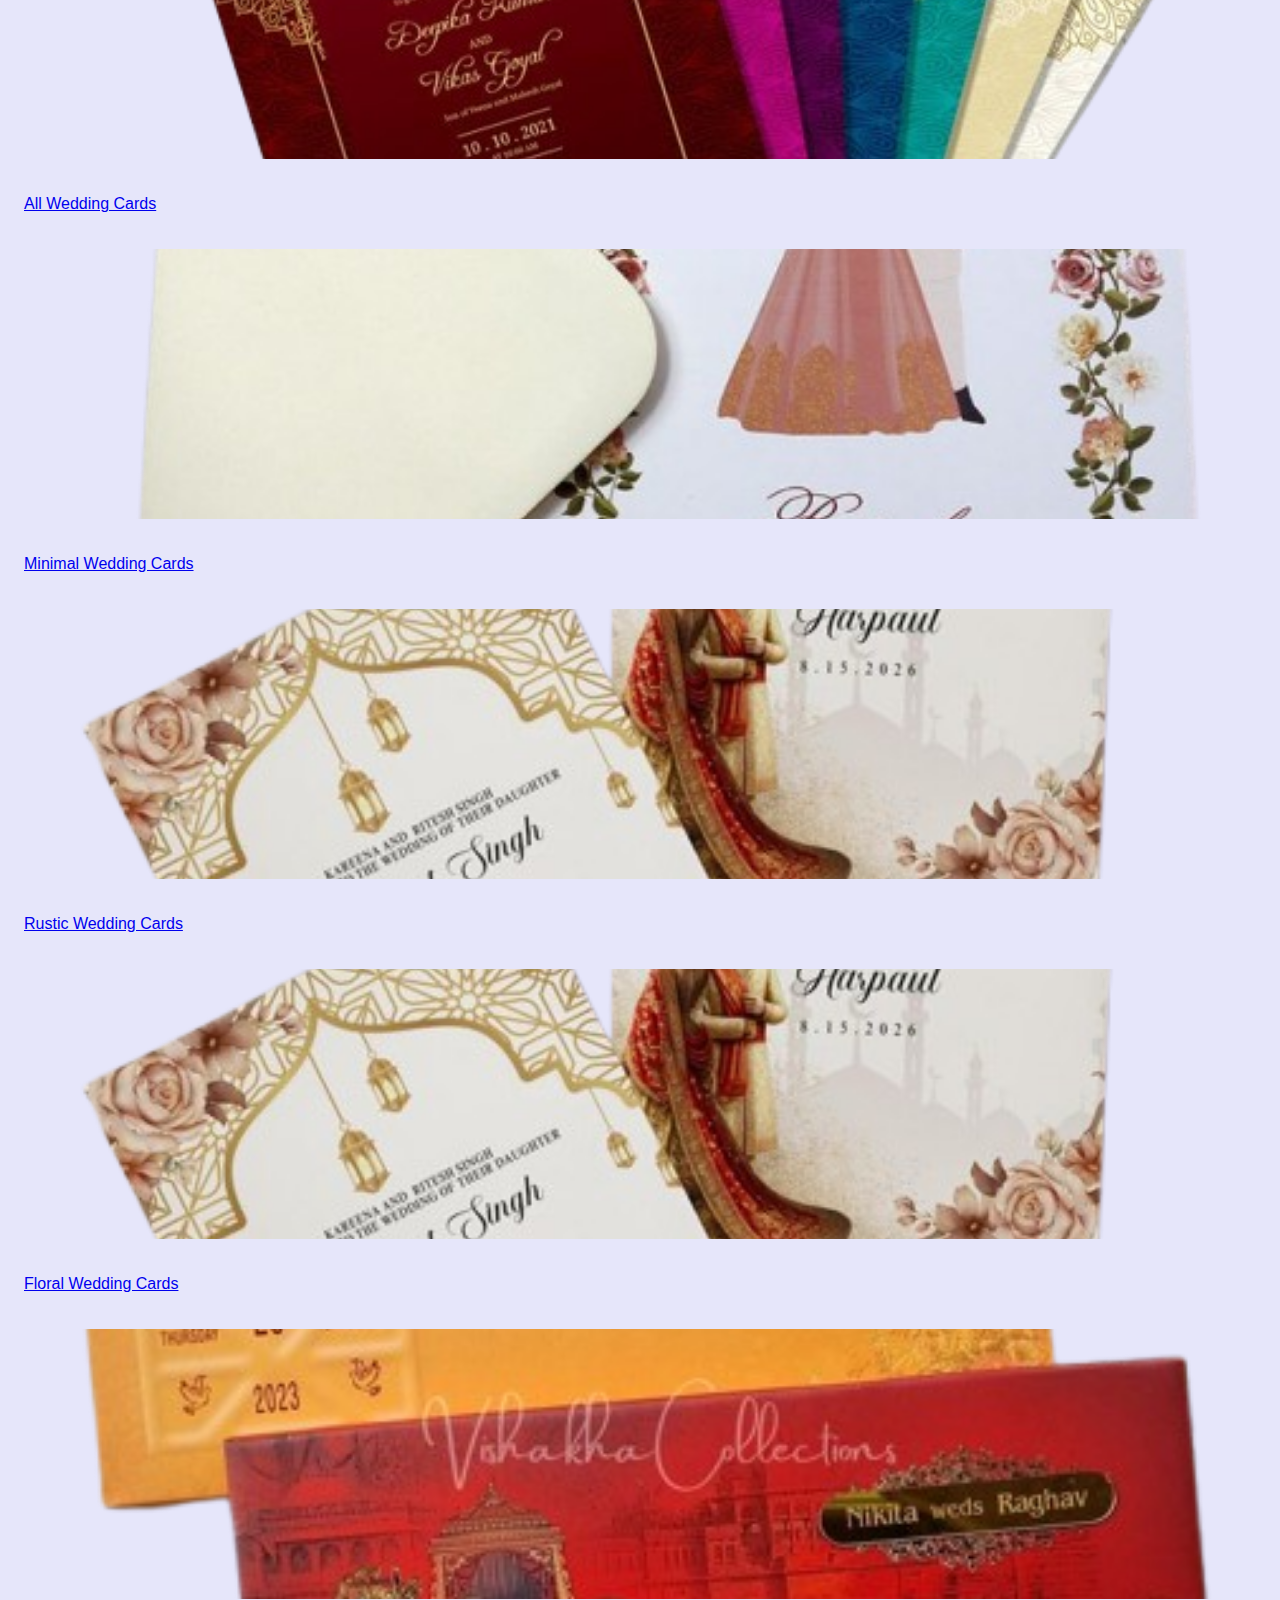
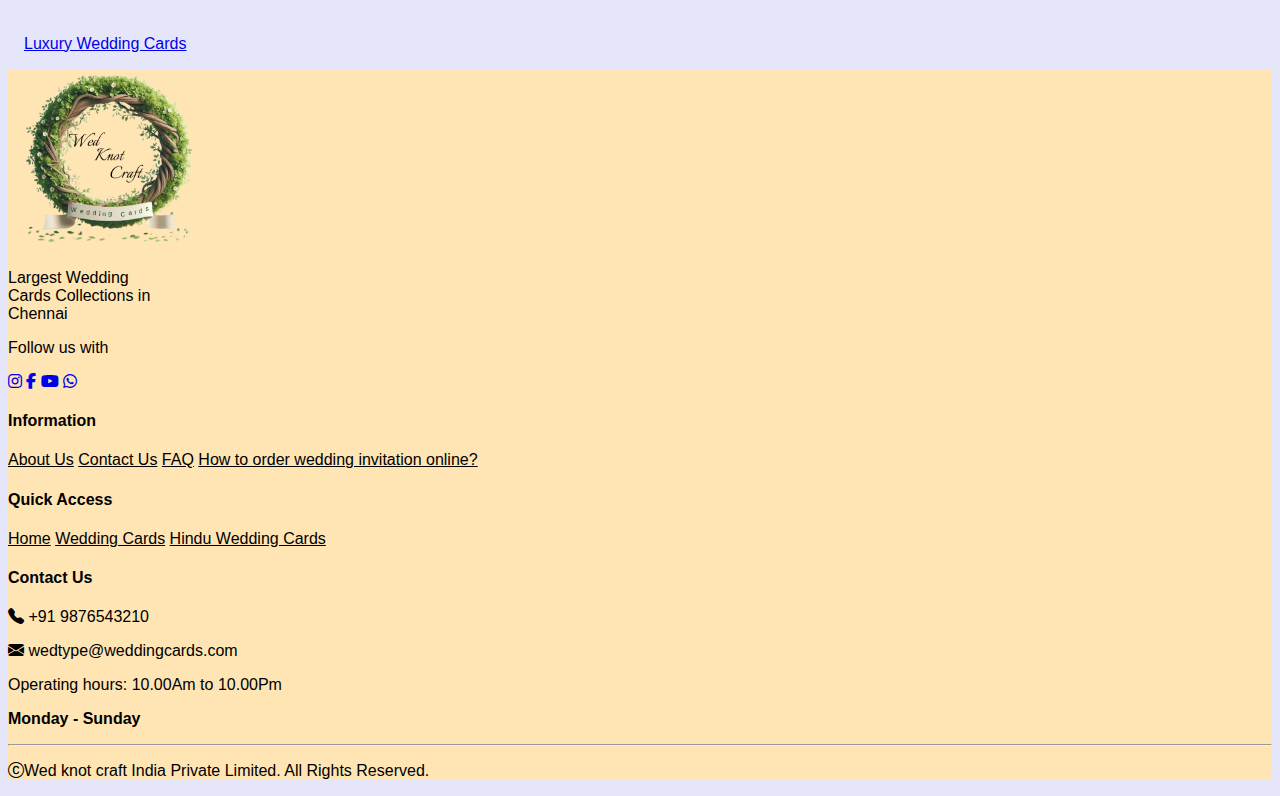
<file: weddingCards.html>
<!DOCTYPE html>
<html lang="en">

<head>
    <meta charset="UTF-8">
    <title>Dropdown Menu</title>
    <!-- Bootstrap CSS -->
    <link href="https://cdn.jsdelivr.net/npm/bootstrap@5.0.2/dist/css/bootstrap.min.css" rel="stylesheet"
        integrity="sha384-EVSTQN3/azprG1Anm3QDgpJLIm9Nao0Yz1ztcQTwFspd3yD65VohhpuuCOmLASjC" crossorigin="anonymous">
    <!-- Bootstrap Icons CDN -->
    <link href="https://cdn.jsdelivr.net/npm/bootstrap-icons@1.10.5/font/bootstrap-icons.css" rel="stylesheet">
    <link rel="stylesheet" href="https://cdnjs.cloudflare.com/ajax/libs/font-awesome/6.5.0/css/all.min.css">
    <!-- CSS -->
    <link rel="stylesheet" href="./asserts/css/header.css">
    <style>
        .card {
            transition: transform 0.3s ease, background-color 0.3s ease;
            border-radius: 12px;
            overflow: hidden;
        }

        .card:hover {
            background-color: #e85f25;
            /* Rustic Orange */
            color: white;
            transform: translateY(-5px);
        }

        .card-img-top {
            width: 100%;
            height: 270px;
            object-fit: cover;
            display: block;
            margin: 0 auto;
            padding: 20px;
        }

        .card-body {
            padding: 1rem;
        }

        .card-text {
            margin: 0;
        }

        .card a {
            text-decoration: none;
            color: inherit;
        }
    </style>
</head>

<body>


    <!-- Top Navbar -->
    <div class="container-fluid py-3">
        <div class="row align-items-center">
            <div class="col-md-4 text-center text-md-start">
                <a class="navbar-brand" href="./index.html">
                    <img src="./asserts/images/logo1.png" alt="Logo">
                </a>
            </div>
            <div class="col-md-4 d-flex justify-content-center my-3 my-md-0">
                <div class="search-box w-100 px-2">
                    <div class="input-group">
                        <input type="text" class="form-control" placeholder="Search...">
                        <span class="input-group-text"><i class="bi bi-search"></i></span>
                    </div>
                </div>
            </div>
            <div class="col-md-4 d-flex justify-content-center justify-content-md-end nav-icons">
                <!-- Trigger Button -->
                <a href="./signup.html"><i class="bi bi-person text-dark"></i></a>
                <a href="./wishlist.html"><i class="bi bi-heart text-dark"></i></a>
                <div class="cart-icon position-relative">
                    <a href="./cart.html"><i class="bi bi-cart text-dark"></i></a>
                    <span class="badge bg-dark rounded-pill">1</span>
                </div>


            </div>
        </div>
    </div>


    <!-- Menu Links -->
    <div class="container-fluid">
        <div class="row">
            <div class="col-12 d-flex flex-wrap justify-content-center py-3 menu-links">
                <div class="menu-item"><a href="./index.html">Home</a></div>
                <div class="menu-item"><a href="./weddingCards.html" class="active">Wedding Invitation</a></div>
                <div class="menu-item">
                    <a href="#">Special Occasions</a>
                    <div class="dropdown-menu">
                        <a href="#"><span>Birthday Invitations</span></a>
                        <a href="#"><span>Puberty Cards</span></a>
                        <a href="#"><span>LuxuryInvitations</span></a>
                        <a href="#"><span>Ear Boring Cards</span></a>
                        <a href="#"><span>Engagement Cards</span></a>
                        <a href="#"><span>House Warming</span></a>
                        <a href="#"><span>Anniversary Cards</span></a>
                    </div>
                </div>
                <div class="menu-item">
                    <a href="#">Theme Cards</a>
                    <div class="dropdown-menu">
                        <a href="#"><span>Beach Theme Cards</span></a>
                        <a href="#"><span>Bride Theme Cards</span></a>
                        <a href="#"><span>Box Cards</span></a>
                        <a href="#"><span>Single Sheet Cards</span></a>
                    </div>
                </div>
                <div class="menu-item">
                    <a href="#">Scroll Invitation</a>
                    <div class="dropdown-menu">
                        <a href="#"><span>Small Size Scroll</span></a>
                        <a href="#"><span>Box Scroll</span></a>
                        <a href="#"><span>Only Scroll</span></a>
                        <a href="#"><span>High End Scroll</span></a>
                    </div>
                </div>
                <div class="menu-item">
                    <a href="#">Digital Invitation</a>
                    <div class="dropdown-menu">
                        <a href="#"><span>Whatsapp Cards</span></a>
                        <a href="#"><span>Save the Date Cards</span></a>
                    </div>
                </div>
            </div>
        </div>
    </div>

    <!-- Card Container -->
    <div class="container py-5">
        <h2 class="text-center fw-bold mb-5">WEDDING CARDS</h2>
        <div class="row row-cols-1 row-cols-sm-2 row-cols-md-3 row-cols-lg-4 g-5">

            <!-- Card 1 -->
            <div class="col mb-5">
                <a href="./hindhucards.html" class="card shadow text-center d-block h-100 text-decoration-none text-reset">
                    <img src="./asserts/images/Elegant_Kerala_Hindu_Wedding_Invitation-removebg-preview.png" alt="Hindu Wedding Cards" class="card-img-top">
                    <div class="card-body">
                        <p class="card-text fw-bold">Hindu Wedding Cards</p>
                    </div>
                </a>
            </div>

            <!-- Card 2 -->
            <div class="col mb-5">
                <a href="./hindhucards.html" class="card shadow text-center d-block h-100 text-decoration-none text-reset">
                    <img src="./asserts/images/Elegant_Floral_Dusty_Blue_Christian_Wedding_Invitation___Zazzle-removebg-preview.png" alt="Christian Wedding Cards" class="card-img-top">
                    <div class="card-body">
                        <p class="card-text fw-bold">Christian Wedding Cards</p>
                    </div>
                </a>
            </div>

            <!-- Card 3 -->
            <div class="col mb-5">
                <a href="./hindhucards.html" class="card shadow text-center d-block h-100 text-decoration-none text-reset">
                    <img src="./asserts/images/Minimal_Blue_White_Floral_Islamic_Muslim_Wedding_I_Invitation___Zazzle-removebg-preview.png" alt="Muslim Wedding Cards" class="card-img-top">
                    <div class="card-body">
                        <p class="card-text fw-bold">Muslim Wedding Cards</p>
                    </div>
                </a>
            </div>

            <!-- Card 4 -->
            <div class="col mb-5">
                <a href="./hindhucards.html" class="card shadow text-center d-block h-100 text-decoration-none text-reset">
                    <img src="./asserts/images/Emerald_Green_Gold_Floral_Anand_Karaj_Sikh_Wedding____ShabzDesigns-removebg-preview.png" alt="Sikh Wedding Cards" class="card-img-top">
                    <div class="card-body">
                        <p class="card-text fw-bold">Sikh Wedding Cards</p>
                    </div>
                </a>
            </div>

            <!-- Card 5 -->
            <div class="col mb-5">
                <a href="./hindhucards.html" class="card shadow text-center d-block h-100 text-decoration-none text-reset">
                    <img src="./asserts/images/tumblr_818ae2f813d3af50714c333b9a5ab238_5cece1af_1280.jpg" alt="Interfaith Wedding Cards" class="card-img-top">
                    <div class="card-body">
                        <p class="card-text fw-bold">Interfaith Wedding Cards</p>
                    </div>
                </a>
            </div>

            <!-- Card 6 -->
            <div class="col mb-5">
                <a href="./hindhucards.html" class="card shadow text-center d-block h-100 text-decoration-none text-reset">
                    <img src="./asserts/images/download__10_-removebg-preview.png" alt="Exclusive Wedding Cards" class="card-img-top">
                    <div class="card-body">
                        <p class="card-text fw-bold">Exclusive Wedding Cards</p>
                    </div>
                </a>
            </div>

            <!-- Card 7 -->
            <div class="col mb-5">
                <a href="./hindhucards.html" class="card shadow text-center d-block h-100 text-decoration-none text-reset">
                    <img src="./asserts/images/Indian_Hindu_Wedding_Royal_Golden_Peacock_Maroon____Rahul_-removebg-preview.png" alt="Traditional Wedding Cards" class="card-img-top">
                    <div class="card-body">
                        <p class="card-text fw-bold">Traditional Wedding Cards</p>
                    </div>
                </a>
            </div>

            <!-- Card 8 -->
            <div class="col mb-5">
                <a href="./hindhucards.html" class="card shadow text-center d-block h-100 text-decoration-none text-reset">
                    <img src="./asserts/images/Indian_Wedding_Invitation__Ganesha_Invite_-_Multi-pack__Printable_Invitation__Instant_Download__Editable_Template__invite-multi-001__-_Etsy_UK-removebg-preview.png" alt="All Wedding Cards" class="card-img-top">
                    <div class="card-body">
                        <p class="card-text fw-bold">All Wedding Cards</p>
                    </div>
                </a>
            </div>

            <!-- Row 3: Card 9 -->
            <div class="col mb-5">
                <a href="./hindhucards.html" class="card shadow text-center d-block h-100 text-decoration-none text-reset">
                    <img src="./asserts/images/BC_1152_Floral_A5_Double-Sided_Invitation_-_Desi_Couple_in_Indian_Attire_with_Pink___Ivory_Floral_Border-removebg-preview.png" alt="Minimal Wedding Cards" class="card-img-top">
                    <div class="card-body">
                        <p class="card-text fw-bold">Minimal Wedding Cards</p>
                    </div>
                </a>
            </div>

            <!-- Card 10 -->
            <div class="col mb-5">
                <a href="./hindhucards.html" class="card shadow text-center d-block h-100 text-decoration-none text-reset">
                    <img src="./asserts/images/Editable_Elegant_Indian_Wedding_Invitation__Indian_Wedding_Invite__Hindu_Wedding_Invitation_Template__Wedding_Invitation_and_Thank_You_Card-removebg-preview.png" alt="Rustic Wedding Cards" class="card-img-top">
                    <div class="card-body">
                        <p class="card-text fw-bold">Rustic Wedding Cards</p>
                    </div>
                </a>
            </div>

            <!-- Card 11 -->
            <div class="col mb-5">
                <a href="./hindhucards.html" class="card shadow text-center d-block h-100 text-decoration-none text-reset">
                    <img src="./asserts/images/Editable_Elegant_Indian_Wedding_Invitation__Indian_Wedding_Invite__Hindu_Wedding_Invitation_Template__Wedding_Invitation_and_Thank_You_Card-removebg-preview.png" alt="Floral Wedding Cards" class="card-img-top">
                    <div class="card-body">
                        <p class="card-text fw-bold">Floral Wedding Cards</p>
                    </div>
                </a>
            </div>

            <!-- Card 12 -->
            <div class="col mb-5">
                <a href="./hindhucards.html" class="card shadow text-center d-block h-100 text-decoration-none text-reset">
                    <img src="./asserts/images/Doli_Themed_Book_Style_Semi_Box_Dulah_Dulhan_Themed_Flower_Themed_Hindu_Wedding_Sikh_Wedding_Padded_Wedding_invitation_Cards_-_EJ3003-removebg-preview.png" alt="Luxury Wedding Cards" class="card-img-top">
                    <div class="card-body">
                        <p class="card-text fw-bold">Luxury Wedding Cards</p>
                    </div>
                </a>
            </div>

        </div>
    </div>

    <!-- Footer -->
    <footer class="text-dark pt-5 pb-3">
        <div class="container-fluid">
            <div class="row gy-4">

                <!-- Logo & Description -->
                <div class="col-md-3 text-center text-md-start">
                    <img src="./asserts/images/logo2.png" alt="Logo" class="img-fluid mb-2" style="max-height: 180px;">
                    <p class="fw-bold mt-2">Largest Wedding<br>Cards Collections in<br>Chennai</p>
                    <div class="mt-3">
                        <p class="fw-bold mb-1">Follow us with</p>
                        <div class="d-flex justify-content-center justify-content-md-start gap-3 social-icons">
                            <a href="#" class="text-dark fs-4"><i class="fab fa-instagram"></i></a>
                            <a href="#" class="text-dark fs-4"><i class="fab fa-facebook-f"></i></a>
                            <a href="#" class="text-dark fs-4"><i class="fab fa-youtube"></i></a>
                            <a href="#" class="text-dark fs-4"><i class="fab fa-whatsapp"></i></a>
                        </div>

                    </div>
                </div>

                <!-- Information Links -->
                <div class="col-md-3 text-center text-md-start info-links">
                    <h4 class="fw-bold mb-3">Information</h4>
                    <a href="./aboutus.html" class="footer-link d-block mb-2 text-decoration-none">About Us</a>
                    <a href="./contactus.html" class="footer-link d-block mb-2 text-decoration-none">Contact Us</a>
                    <a href="./FAQ.html" class="footer-link d-block mb-2 text-decoration-none">FAQ</a>
                    <a href="./HowToOrder.html" class="footer-link d-block text-decoration-none">How to order wedding invitation
                        online?</a>
                </div>

                <!-- Quick Access -->
                <div class="col-md-3 text-center text-md-start quick-access">
                    <h4 class="fw-bold mb-3">Quick Access</h4>
                  <a href="./index.html" class="footer-link d-block mb-2 text-decoration-none">Home</a>
                    <a href="./weddingCards.html" class="footer-link d-block mb-2 text-decoration-none">Wedding Cards</a>
                    <a href="./hindhucards.html" class="footer-link d-block text-decoration-none">Hindu Wedding Cards</a>
             
                </div>

                <!-- Contact -->
                <div class="col-md-3 text-center text-md-start">
                    <h4 class="fw-bold mb-3">Contact Us</h4>
                    <p class="mb-2"><i class="bi bi-telephone-fill me-2"></i> +91 9876543210</p>
                    <p class="mb-2"><i class="bi bi-envelope-fill me-2"></i> wedtype@weddingcards.com</p>
                    <p class="mb-2">Operating hours: 10.00Am to 10.00Pm</p>
                    <p><strong>Monday - Sunday</strong></p>
                </div>
            </div>

            <!-- Footer Bottom -->
            <hr class="mt-4">
            <div class="text-center small">
                <p class="mb-0"><i class="bi bi-c-circle me-1"></i>Wed knot craft India Private Limited. All Rights
                    Reserved.</p>
            </div>
        </div>
    </footer>
    <!-- Bootstrap JS for Modal -->
    <script src="https://cdn.jsdelivr.net/npm/bootstrap@5.0.2/dist/js/bootstrap.bundle.min.js"
        integrity="sha384-Fk1ijxFhTnNs9nA+T7zO+mPL7vF0mJQY7u5iKD7DBh+I3WlG2xLq+ElCmW0lU+gk"
        crossorigin="anonymous"></script>

    <script src="./asserts/js/dropdown.js"></script>

</body>

</html>
</file>
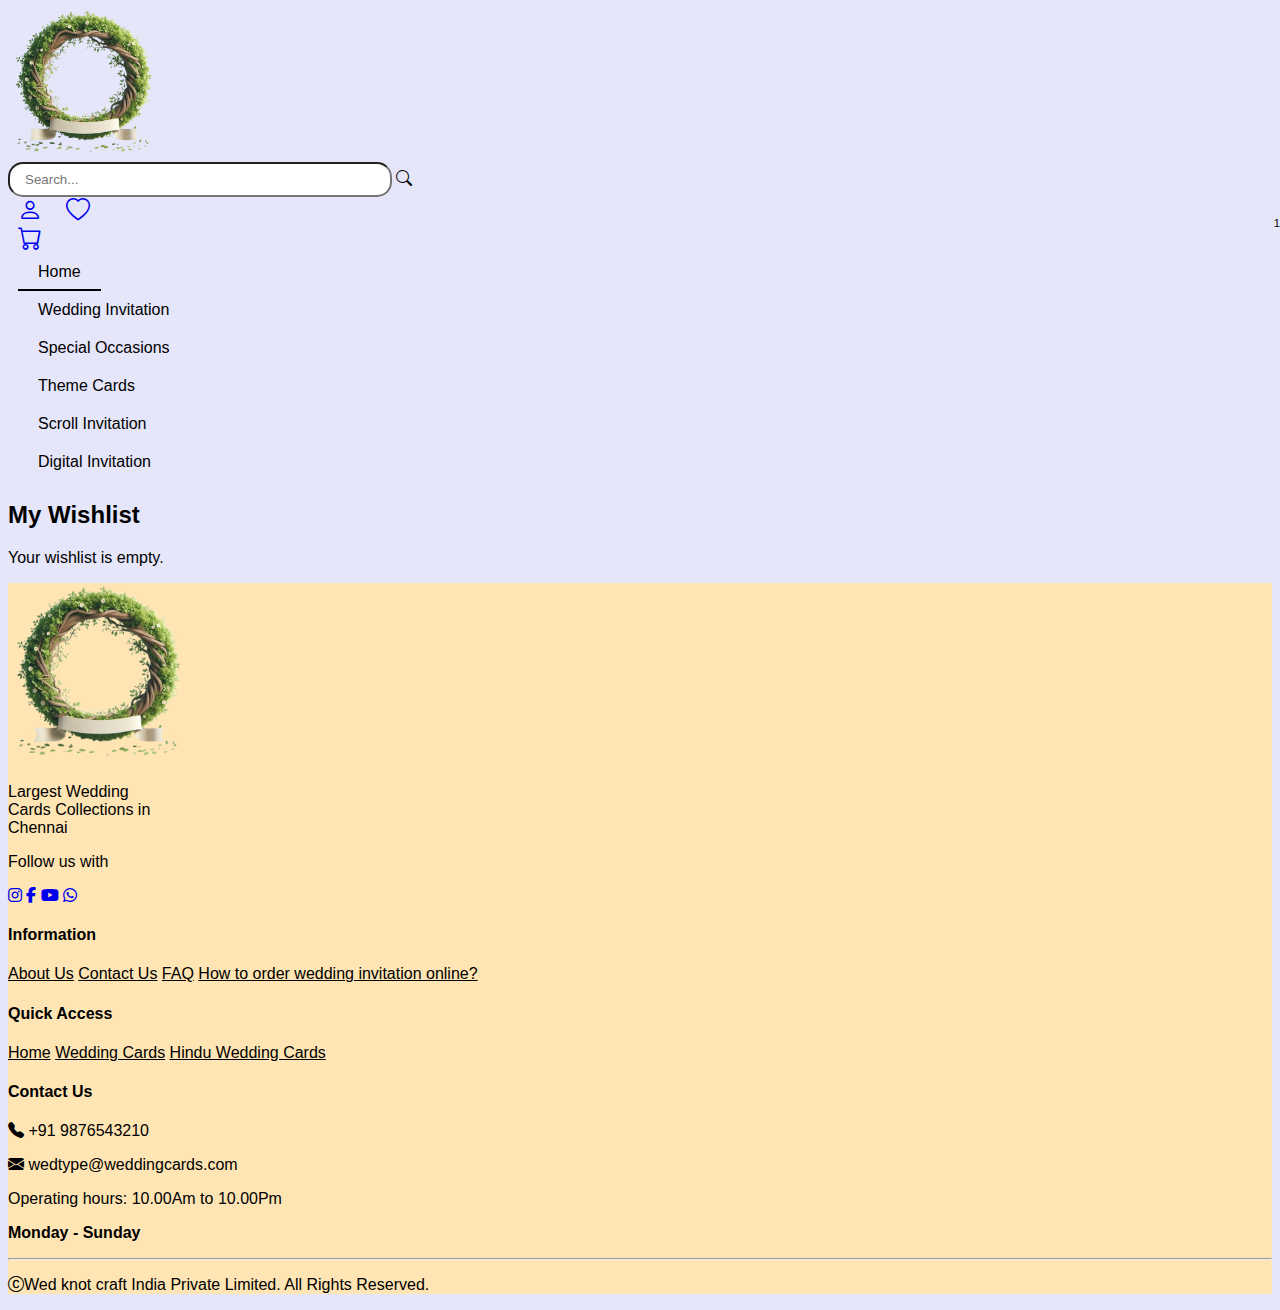
<file: wishlist.html>
<!DOCTYPE html>
<html lang="en">

<head>
    <meta charset="UTF-8">
    <title>Dropdown Menu</title>
    <!-- Bootstrap CSS -->
    <link href="https://cdn.jsdelivr.net/npm/bootstrap@5.0.2/dist/css/bootstrap.min.css" rel="stylesheet"
        integrity="sha384-EVSTQN3/azprG1Anm3QDgpJLIm9Nao0Yz1ztcQTwFspd3yD65VohhpuuCOmLASjC" crossorigin="anonymous">
    <!-- Bootstrap Icons CDN -->
    <link href="https://cdn.jsdelivr.net/npm/bootstrap-icons@1.10.5/font/bootstrap-icons.css" rel="stylesheet">
    <link rel="stylesheet" href="https://cdnjs.cloudflare.com/ajax/libs/font-awesome/6.5.0/css/all.min.css">
<!-- CSS -->
 <link rel="stylesheet" href="./asserts/css/header.css">
    <style>
      

      
    </style>
</head>

<body>


    <!-- Top Navbar -->
    <div class="container-fluid py-3">
        <div class="row align-items-center">
            <div class="col-md-4 text-center text-md-start">
                <a class="navbar-brand" href="./index.html">
                    <img src="./asserts/images/download__23_-removebg-preview.png" alt="Logo">
                </a>
            </div>
            <div class="col-md-4 d-flex justify-content-center my-3 my-md-0">
                <div class="search-box w-100 px-2">
                    <div class="input-group">
                        <input type="text" class="form-control" placeholder="Search...">
                        <span class="input-group-text"><i class="bi bi-search"></i></span>
                    </div>
                </div>
            </div>
            <div class="col-md-4 d-flex justify-content-center justify-content-md-end nav-icons">
                <!-- Trigger Button -->
                <a href="./signup.html"><i class="bi bi-person text-dark"></i></a>
              <a href="./wishlist.html"><i class="bi bi-heart text-dark"></i></a> 
                <div class="cart-icon position-relative">
                   <a href="./cart.html"><i class="bi bi-cart text-dark"></i></a> 
                    <span class="badge bg-dark rounded-pill">1</span>
                </div>


            </div>
        </div>
    </div>


<!-- Menu Links -->
    <div class="container-fluid">
        <div class="row">
            <div class="col-12 d-flex flex-wrap justify-content-center py-3 menu-links">
                <div class="menu-item"><a href="./index.html" class="active">Home</a></div>
                <div class="menu-item"><a href="./weddingCards.html">Wedding Invitation</a></div>
                <div class="menu-item">
                    <a href="#">Special Occasions</a>
                    <div class="dropdown-menu">
                        <a href="#"><span>Birthday Invitations</span></a>
                        <a href="#"><span>Puberty Cards</span></a>
                        <a href="#"><span>LuxuryInvitations</span></a>
                        <a href="#"><span>Ear Boring Cards</span></a>
                        <a href="#"><span>Engagement Cards</span></a>
                        <a href="#"><span>House Warming</span></a>
                        <a href="#"><span>Anniversary Cards</span></a>
                    </div>
                </div>
                <div class="menu-item">
                    <a href="#">Theme Cards</a>
                    <div class="dropdown-menu">
                        <a href="#"><span>Beach Theme Cards</span></a>
                        <a href="#"><span>Bride Theme Cards</span></a>
                        <a href="#"><span>Box Cards</span></a>
                        <a href="#"><span>Single Sheet Cards</span></a>
                    </div>
                </div>
                <div class="menu-item">
                    <a href="#">Scroll Invitation</a>
                    <div class="dropdown-menu">
                        <a href="#"><span>Small Size Scroll</span></a>
                        <a href="#"><span>Box Scroll</span></a>
                        <a href="#"><span>Only Scroll</span></a>
                        <a href="#"><span>High End Scroll</span></a>
                    </div>
                </div>
                <div class="menu-item">
                    <a href="#">Digital Invitation</a>
                    <div class="dropdown-menu">
                        <a href="#"><span>Whatsapp Cards</span></a>
                        <a href="#"><span>Save the Date Cards</span></a>
                    </div>
                </div>
            </div>
        </div>
    </div>


    <!-- Wishlist Container -->

     <div class="container mt-5">
    <h2 class="text-center">My Wishlist</h2>
    <div id="wishlist-container" class="row row-cols-1 row-cols-md-4 g-4 mt-4"></div>
  </div>


    

    <!-- Footer -->
    <footer class="text-dark pt-5 pb-3">
        <div class="container-fluid">
            <div class="row gy-4">

                <!-- Logo & Description -->
                <div class="col-md-3 text-center text-md-start">
                    <img src="./asserts/images/download__23_-removebg-preview.png" alt="Logo" class="img-fluid mb-2" style="max-height: 180px;">
                    <p class="fw-bold mt-2">Largest Wedding<br>Cards Collections in<br>Chennai</p>
                    <div class="mt-3">
                        <p class="fw-bold mb-1">Follow us with</p>
                        <div class="d-flex justify-content-center justify-content-md-start gap-3 social-icons">
                            <a href="#" class="text-dark fs-4"><i class="fab fa-instagram"></i></a>
                            <a href="#" class="text-dark fs-4"><i class="fab fa-facebook-f"></i></a>
                            <a href="#" class="text-dark fs-4"><i class="fab fa-youtube"></i></a>
                            <a href="#" class="text-dark fs-4"><i class="fab fa-whatsapp"></i></a>
                        </div>

                    </div>
                </div>

                <!-- Information Links -->
                <div class="col-md-3 text-center text-md-start info-links">
                    <h4 class="fw-bold mb-3">Information</h4>
                    <a href="./aboutus.html" class="footer-link d-block mb-2 text-decoration-none">About Us</a>
                    <a href="./contactus.html" class="footer-link d-block mb-2 text-decoration-none">Contact Us</a>
                    <a href="./FAQ.html" class="footer-link d-block mb-2 text-decoration-none">FAQ</a>
                    <a href="./HowToOrder.html" class="footer-link d-block text-decoration-none">How to order wedding invitation
                        online?</a>
                </div>

                <!-- Quick Access -->
                <div class="col-md-3 text-center text-md-start quick-access">
                    <h4 class="fw-bold mb-3">Quick Access</h4>
                    <a href="./index.html" class="footer-link d-block mb-2 text-decoration-none">Home</a>
                    <a href="./weddingCards.html" class="footer-link d-block mb-2 text-decoration-none">Wedding Cards</a>
                    <a href="./hindhucards.html" class="footer-link d-block text-decoration-none">Hindu Wedding Cards</a>
                </div>

                <!-- Contact -->
                <div class="col-md-3 text-center text-md-start">
                    <h4 class="fw-bold mb-3">Contact Us</h4>
                    <p class="mb-2"><i class="bi bi-telephone-fill me-2"></i> +91 9876543210</p>
                    <p class="mb-2"><i class="bi bi-envelope-fill me-2"></i> wedtype@weddingcards.com</p>
                    <p class="mb-2">Operating hours: 10.00Am to 10.00Pm</p>
                    <p><strong>Monday - Sunday</strong></p>
                </div>
            </div>

            <!-- Footer Bottom -->
            <hr class="mt-4">
            <div class="text-center small">
                <p class="mb-0"><i class="bi bi-c-circle me-1"></i>Wed knot craft India Private Limited. All Rights
                    Reserved.</p>
            </div>
        </div>
    </footer>
<!-- Bootstrap JS for Modal -->
    <script src="https://cdn.jsdelivr.net/npm/bootstrap@5.0.2/dist/js/bootstrap.bundle.min.js"
        integrity="sha384-Fk1ijxFhTnNs9nA+T7zO+mPL7vF0mJQY7u5iKD7DBh+I3WlG2xLq+ElCmW0lU+gk"
        crossorigin="anonymous"></script>

    <script src="./asserts/js/dropdown.js"></script>
    <script src="./asserts/js/wishlist.js"></script>


</body>

</html>
</file>
<file: asserts/css/header.css>
body {
            background-color: #E6E6FA;
            font-family: 'Poppins', sans-serif;
        }

        .navbar-brand img {
            height: 150px;
        }

        .search-box input {
            border-radius: 15px;
            padding: 8px 15px;
            width: 100%;
            max-width: 350px;
        }

        .nav-icons i {
            font-size: 1.5rem;
            margin: 0 10px;
            cursor: pointer;
        }

        /* MENU LINKS */



        .menu-links>.menu-item>a {
            position: relative;
            padding: 10px 20px;
            text-decoration: none;
            color: #000;
            font-weight: 500;
            display: inline-block;
        }

        .menu-links>.menu-item>a::after {
            content: '';
            position: absolute;
            width: 0%;
            height: 2px;
            left: 0;
            bottom: 0;
            background-color: #000;
            transition: width 0.3s;
        }

        .menu-links>.menu-item>a:hover::after,
        .menu-links>.menu-item>a.active::after {
            width: 100%;
        }

        /* dropdown menu */

        .dropdown-menu {
            display: none;
            position: absolute;
            top: 100%;
            left: 50%;
            transform: translateX(-50%);
            background-color: #FFE5B4;
            padding: 0;
            box-shadow: 0 2px 8px rgba(0, 0, 0, 0.1);
            z-index: 1000;
            min-width: 180px;
            text-align: center;
        }

        .dropdown-menu.show {
            display: block;
        }

        .dropdown-menu a {
            display: block;
            padding: 10px 0;
            color: #000;
            text-decoration: none;
        }

        .dropdown-menu a span {
            display: inline-block;
            padding: 5px 15px;
            transition: background 0.2s;
        }

        .dropdown-menu a span:hover {
            /* background-color:  #E6E6FA; */
            background-color: orange;

            border-radius: 5px;
        }

        .menu-item {
            position: relative;
            margin: 0 10px;
        }

        /* CART ICON */

        .cart-icon {
            position: relative;
        }

        .cart-icon .badge {
            position: absolute;
            top: -8px;
            right: -8px;
            font-size: 0.7rem;
        }


          /* FOOTER */
        footer {
            background-color: #FFE5B4;
        }

        .footer-link {
            color: #000;
            /* default text color */
            transition: color 0.3s ease;
        }

        .footer-link:hover {
            color: #fff !important;
            /* change to white on hover */
        }

        .social-icons a:hover {
            color: white;
            transform: scale(1.2);
            transition: 0.3s ease;
        }
</file>
